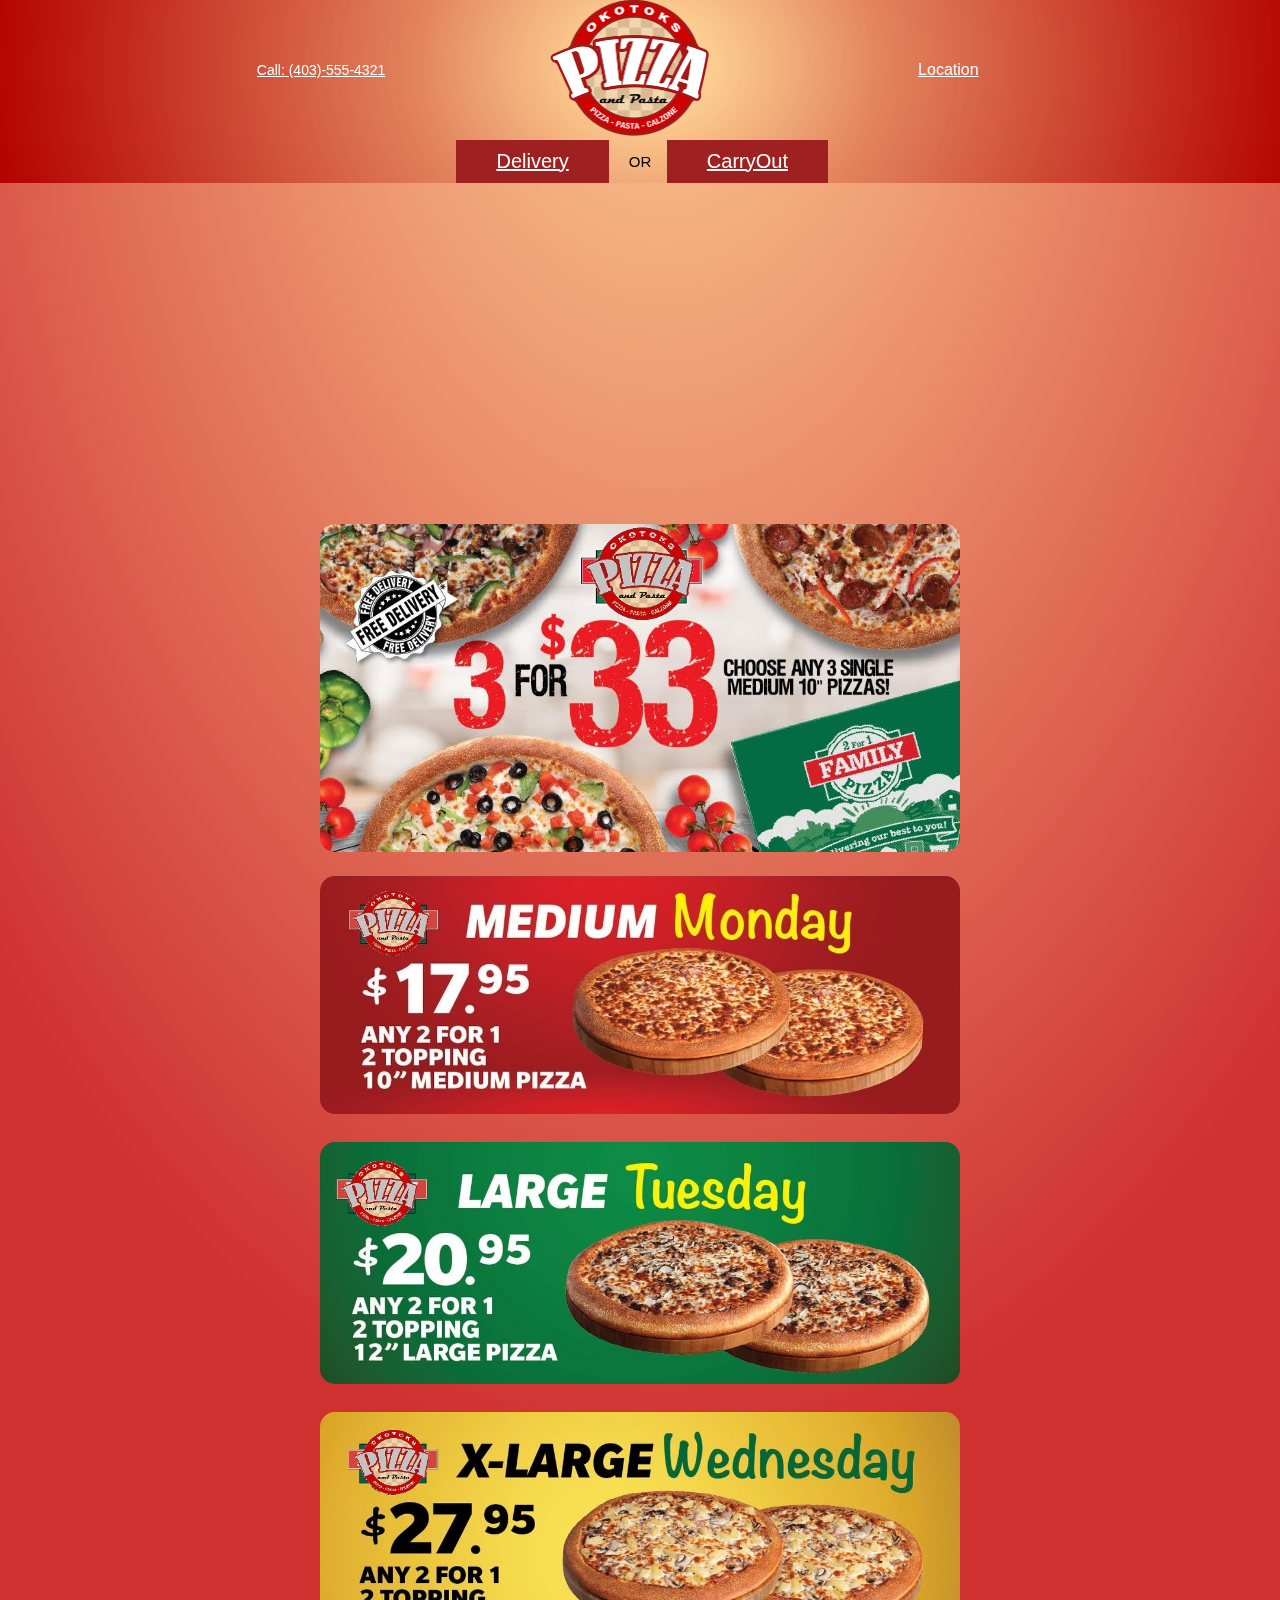
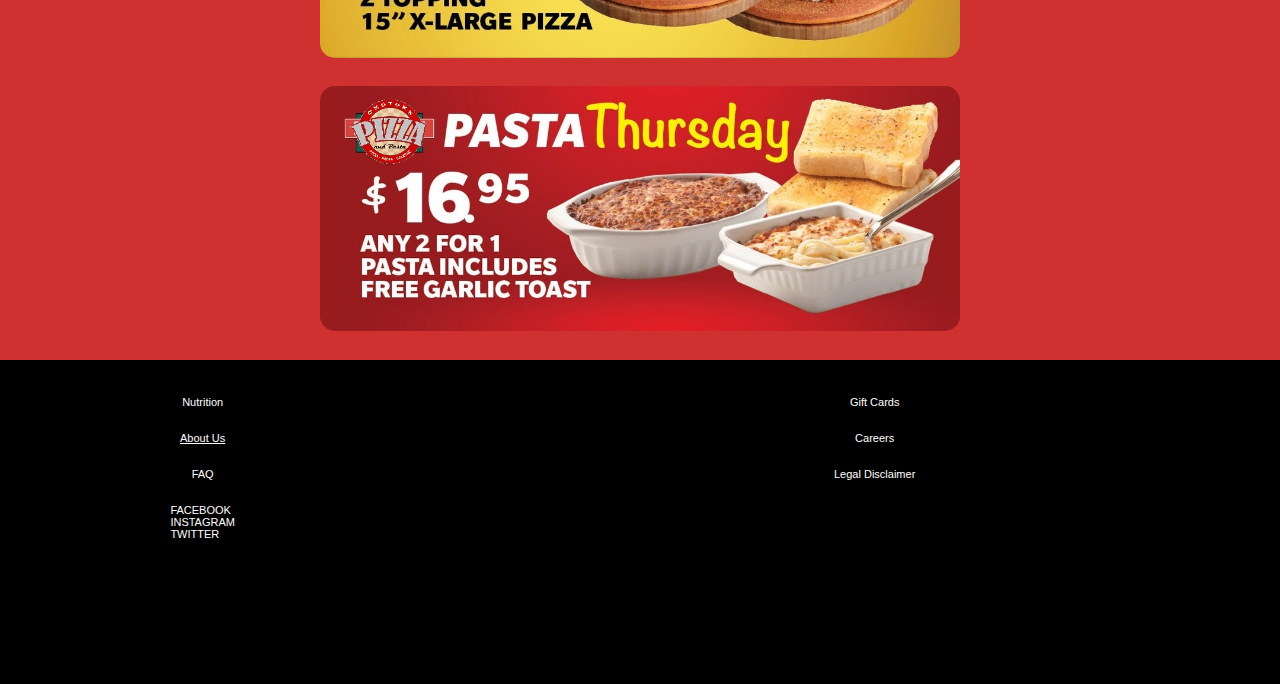
<file: index.html>
<!DOCTYPE html>
<html lang="en">

<head>
    <meta charset="UTF-8">
    <meta name="viewport" content="width=device-width, initial-scale=1.0">
    <meta name="descriptionm" content="One of the top pizza restaurant in Okotoks">
    <meta name="keywords" content="okotoks pizza, pizza, cheese pizza, best pizza, family pizza, pizza craving, pizza melt, carryout pizza, vegetarian pizza, veggie pizza">
    <meta name="author" content="Doug">
    <title>Document</title>
    <link rel="stylesheet" href="style.css">
</head>

<body id="grid-container">

<!-- H E A D E R -->
    <div id="mob-header">

        <div id="mob-header1"> 
            <a id="mob-button-call" href="tel:(403)-555-4321">Call: (403)-555-4321</a>
            <a href="index.html"><img src="images/okspizzalogo.png" alt=""></a> 
            <a id="mob-button-loc" href="location.html">Location</a>
        </div>

        <div id="mob-header2"> 
            <a id="button-delivery" href="menu.html">Delivery</a>
            <p id="header-text1">OR</p> 
            <a id="button-pickup" href="menu.html">CarryOut</a>
        </div>
    </div>

<!-- C O N T E N T -->
    <div id="mob-content">
        <iframe src="https://www.youtube.com/embed/xbHbcmQIcAQ" frameborder="0" allow="accelerometer; autoplay; encrypted-media; gyroscope; picture-in-picture" allowfullscreen></iframe>
        <img src="images/oksdeal.jpg" alt="">
        <a href="pizzamenu.html"><img src="images/monday.jpeg" alt=""></a>
        <a href="pizzamenu.html"><img src="images/tuesday.jpeg" alt=""></a>
        <a href="pizzamenu.html"><img src="images/wednesday.jpeg" alt=""></a>
        <a href="pizzamenu.html"><img src="images/thursday.jpeg" alt=""></a>
    </div>


<!-- F O O T E R -->
    <div id="mob-footer">
        <div><br></div>
        <div><br></div>
        <div>Nutrition</div> 
        <div>Gift Cards</div>
        <a id="aboutus-link" href="aboutus.html">About Us</a>
        <div>Careers</div>
        <div>FAQ</div>
        <div>Legal Disclaimer</div>
        <div> FACEBOOK <br> INSTAGRAM <br> TWITTER</div>

        
    </div>
    

</body>

</html>
</file>
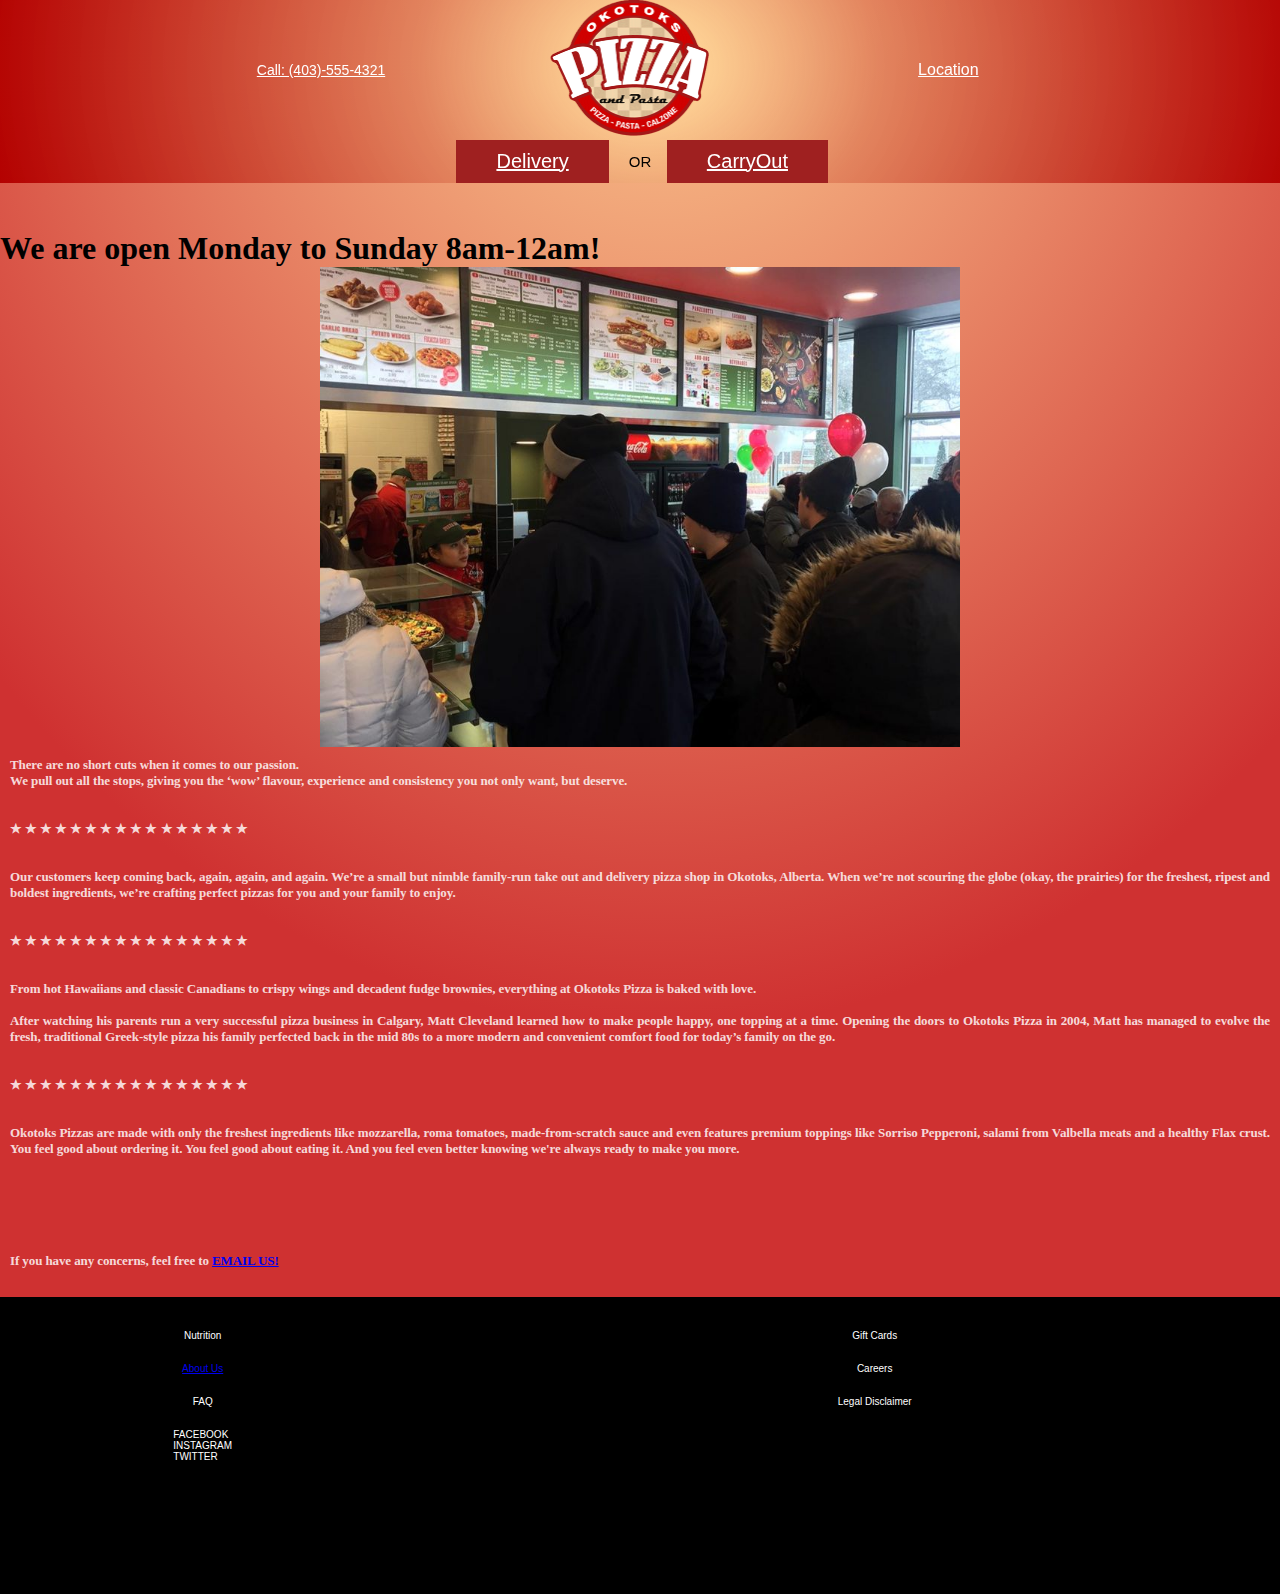
<file: aboutus.html>
<!DOCTYPE html>
<html lang="en">
<head>
    <meta charset="UTF-8">
    <meta name="viewport" content="width=device-width, initial-scale=1.0">
    <title>Document</title>
    <link rel="stylesheet" href="aboutus.css">
</head>
<body id="grid-container">

    <div id="mob-header">

        <div id="mob-header1"> 
            <a id="mob-button-call" href="tel:(403)-555-4321">Call: (403)-555-4321</a>
            <a href="index.html"><img src="images/okspizzalogo.png" alt=""></a> 
            <a id="mob-button-loc" href="location.html">Location</a>
        </div>

        <div id="mob-header2"> 
            <a id="button-delivery" href="menu.html">Delivery</a>
            <p id="header-text1">OR</p> 
            <a id="button-pickup" href="menu.html">CarryOut</a>
        </div>
    </div>

        <!-- C O N T E N T -->

        <div id="mob-content">
            <h1>We are open Monday to Sunday 8am-12am!</h1>

            <img src="images/pizzaopening.jpg" alt="">

        <p id="mob-cont-text">
            There are no short cuts when it comes to our passion. 
        <br>
         We pull out all the stops, giving you the ‘wow’ flavour, experience and consistency you not only want, but deserve. 
        <br><br><br>★ ★ ★ ★ ★ ★ ★ ★ ★ ★ ★ ★ ★ ★ ★ ★<br><br><br>
        Our customers keep coming back, again, again, and again.
        We’re a small but nimble family-run take out and delivery pizza shop in Okotoks, Alberta. When we’re not scouring the globe (okay, the prairies) for the freshest, ripest and boldest ingredients, we’re crafting perfect pizzas for you and your family to enjoy. 
        <br><br><br>★ ★ ★ ★ ★ ★ ★ ★ ★ ★ ★ ★ ★ ★ ★ ★<br><br><br>
        From hot Hawaiians and classic Canadians to crispy wings and decadent fudge brownies, everything at Okotoks Pizza is baked with love.
        <br><br>
        After watching his parents run a very successful pizza business in Calgary, Matt Cleveland learned how to make people happy, one topping at a time. Opening the doors to Okotoks Pizza in 2004, Matt has managed to evolve the fresh, traditional Greek-style pizza his family perfected back in the mid 80s to a more modern and convenient comfort food for today’s family on the go.
        <br><br><br>★ ★ ★ ★ ★ ★ ★ ★ ★ ★ ★ ★ ★ ★ ★ ★<br><br><br>
        Okotoks Pizzas are made with only the freshest ingredients like mozzarella, roma tomatoes, made-from-scratch sauce and 
        even features premium toppings like Sorriso Pepperoni, salami from Valbella meats and a healthy Flax crust. 
        You feel good about ordering it. You feel good about eating it. 
        And you feel even better knowing we're always ready to make you more.
        <br><br><br><br><br><br><br>
        If you have any concerns, feel free to <a href="mailto: okotokspizza@gmail.com">EMAIL US!</a>
        </p>

        
        <br>
        </div>

        <div id="mob-footer">
            <div><br></div>
            <div><br></div>
            <div>Nutrition</div> 
            <div>Gift Cards</div>
            <a id="aboutus-link" href="aboutus.html">About Us</a>
            <div>Careers</div>
            <div>FAQ</div>
            <div>Legal Disclaimer</div>
            <div> FACEBOOK <br> INSTAGRAM <br> TWITTER</div>
        </div>

</body>
</html>
</file>
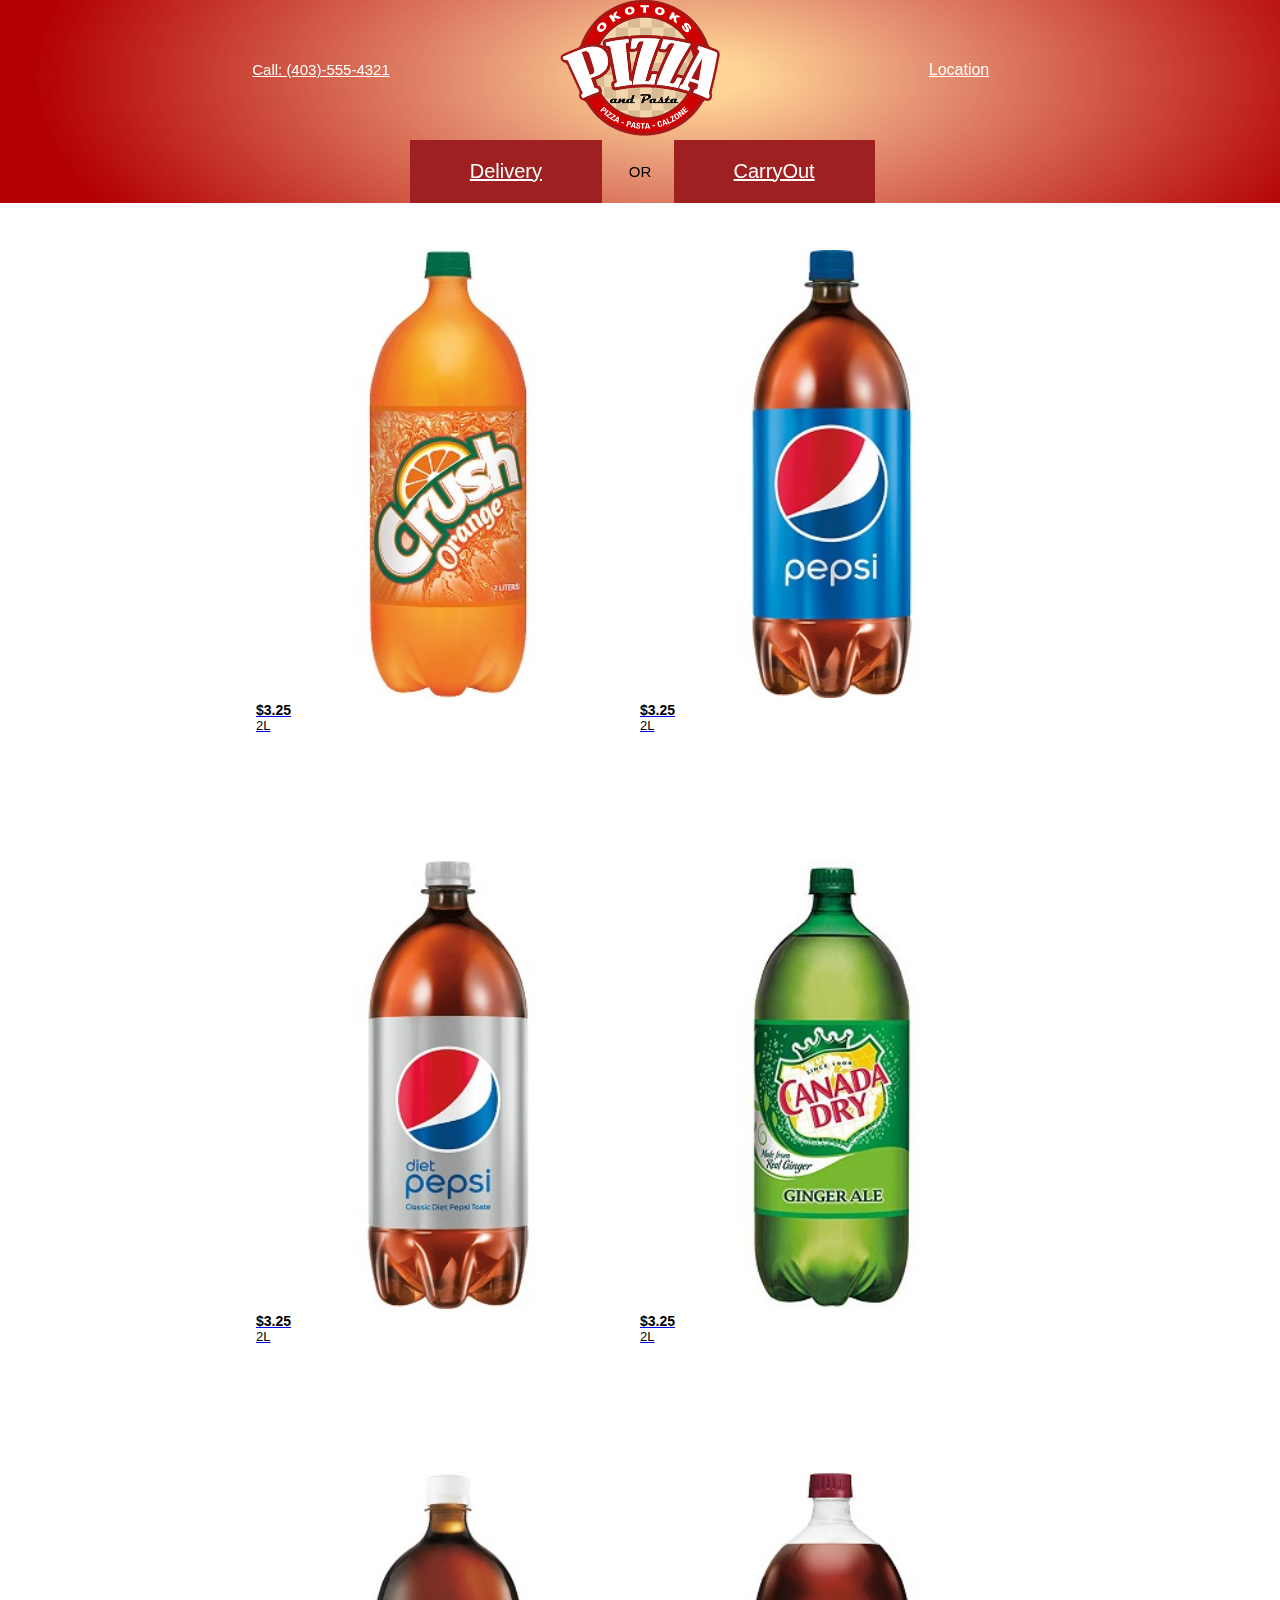
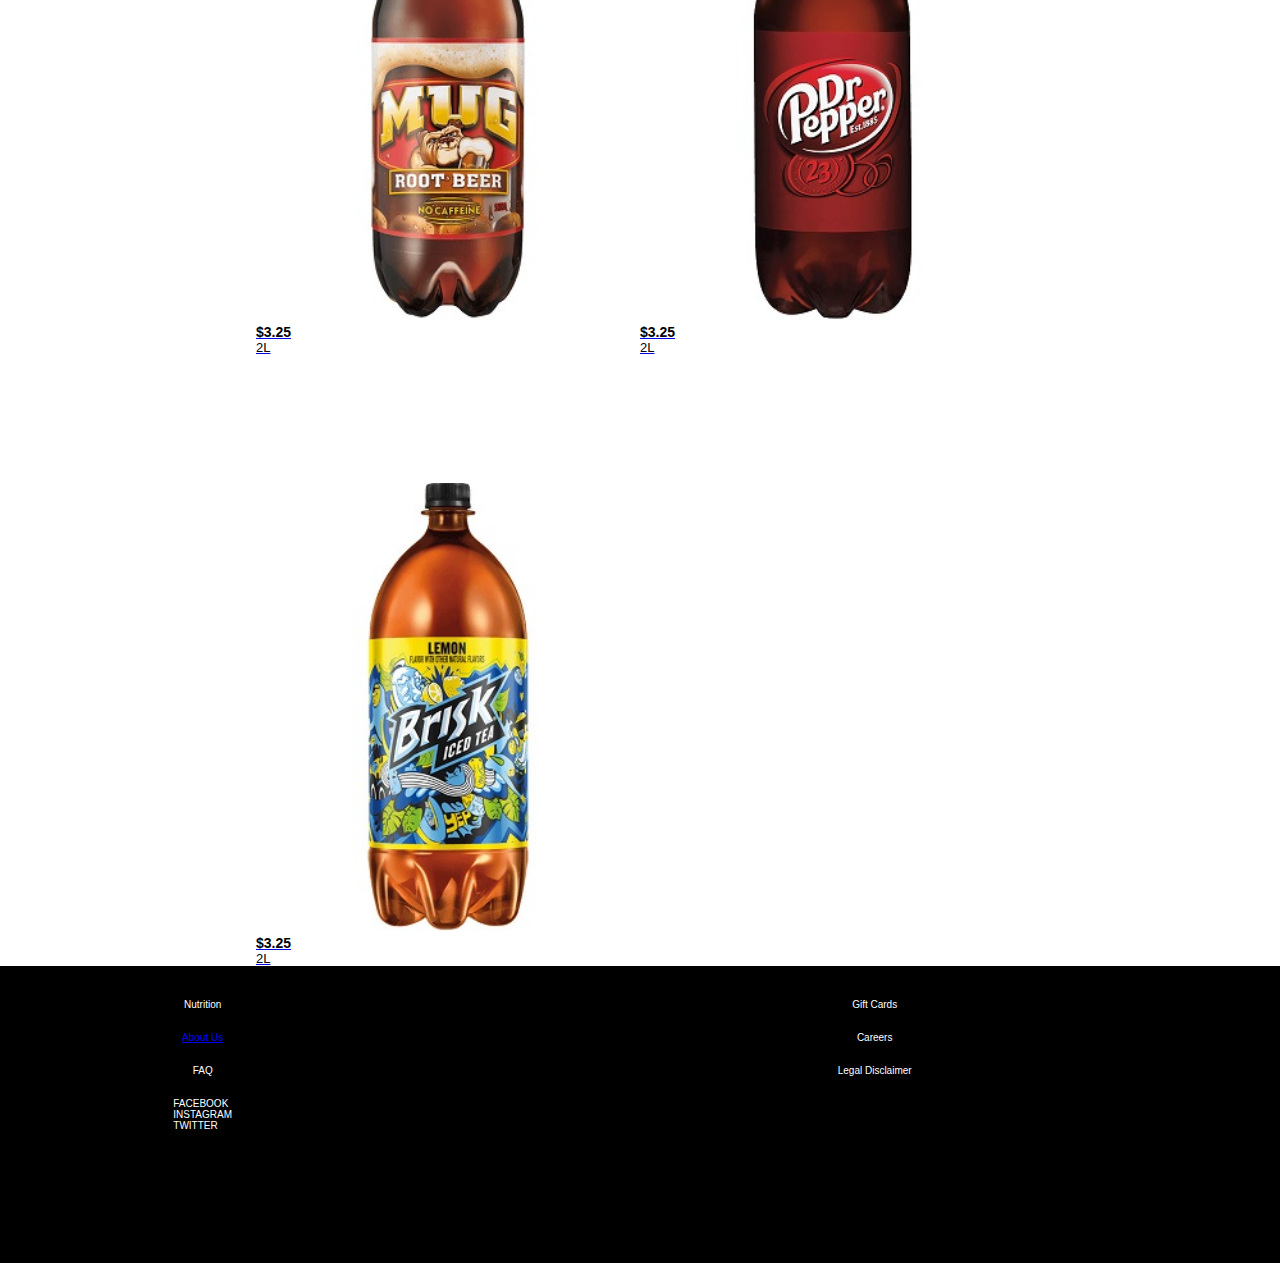
<file: drinksmenu.html>
<!DOCTYPE html>
<html lang="en">
<head>
    <meta charset="UTF-8">
    <meta name="viewport" content="width=device-width, initial-scale=1.0">
    <title>Document</title>
    <link rel="stylesheet" href="drinksmenu.css">
</head>

<body id="grid-container">
    
<!-- H E A D E R -->
<div id="mob-header3">

    <div id="mob-header1-dmenu"> 
        <a id="mob-button-call" href="tel:(403)-555-4321">Call: (403)-555-4321</a>
        <a href="index.html"><img src="images/okspizzalogo.png" alt=""></a> 
        <a id="mob-button-loc" href="location.html">Location</a>
    </div>

    <div id="mob-header2-dmenu"> 
        <a id="button-delivery" href="menu.html">Delivery</a>
        <p id="header-text1">OR</p> 
        <a id="button-pickup" href="menu.html">CarryOut</a>
    </div>
</div>

<!-- C O N T E N T -->
    <div id="content">
        <div id="img-drinks">
        <a href="#"> <img src="images/crush.jpg" alt=""> <h1>$3.25</h1> <p>2L</p> </a>
        <a href="#"> <img src="images/pepsi.jpg" alt=""> <h1>$3.25</h1> <p>2L</p> </a>
        <a href="#"> <img src="images/pepsidiet.jpg" alt=""> <h1>$3.25</h1> <p>2L</p> </a>
        <a href="#"> <img src="images/cadry.jpg" alt=""> <h1>$3.25</h1> <p>2L</p> </a>
        <a href="#"> <img src="images/mug.jpg" alt=""> <h1>$3.25</h1> <p>2L</p> </a>
        <a href="#"> <img src="images/drpep.jpg" alt=""> <h1>$3.25</h1> <p>2L</p> </a>
        <a href="#"> <img src="images/brisk.jpg" alt=""> <h1>$3.25</h1> <p>2L</p> </a>
        </div>
    </div>

    <!-- F O O T E R -->
    <div id="mob-footer">
        <div><br></div>
        <div><br></div>
        <div>Nutrition</div> 
        <div>Gift Cards</div>
        <a id="aboutus-link" href="aboutus.html">About Us</a>
        <div>Careers</div>
        <div>FAQ</div>
        <div>Legal Disclaimer</div>
        <div> FACEBOOK <br> INSTAGRAM <br> TWITTER</div>

        
    </div>

</body>
</html>
</file>
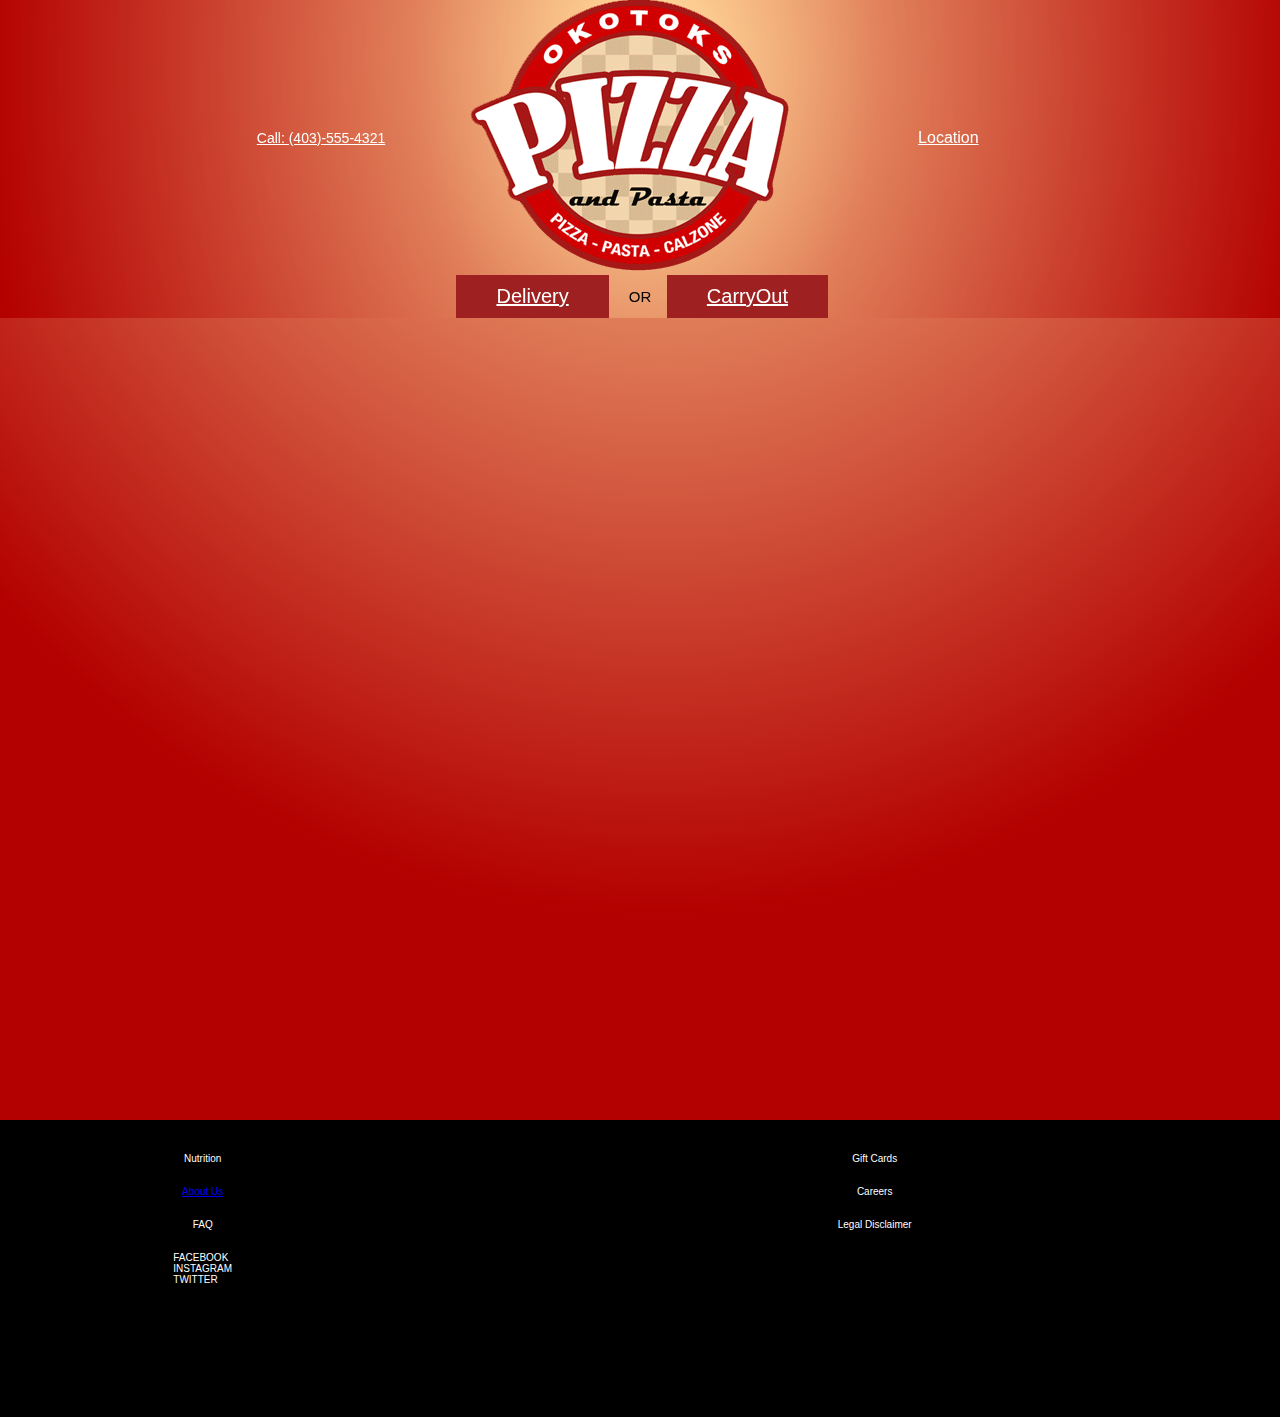
<file: location.html>
<!DOCTYPE html>
<html lang="en">
<head>
    <meta charset="UTF-8">
    <meta name="viewport" content="width=device-width, initial-scale=1.0">
    <title>Document</title>
    <link rel="stylesheet" href="location.css">
</head>
<body id="grid-container">


<!-- H E A D E R -->
<div id="mob-header">

    <div id="mob-header1"> 
        <a id="mob-button-call" href="tel:(403)-555-4321">Call: (403)-555-4321</a>
        <a href="index.html"><img src="images/okspizzalogo.png" alt=""></a> 
        <a id="mob-button-loc" href="location.html">Location</a>
    </div>

    <div id="mob-header2"> 
        <a id="button-delivery" href="menu.html">Delivery</a>
        <p id="header-text1">OR</p> 
        <a id="button-pickup" href="menu.html">CarryOut</a>
    </div>
</div>

<div id="mob-content"> 
    <iframe src="https://www.google.com/maps/embed?pb=!1m14!1m8!1m3!1d5051.47939226791!2d-113.9832391!3d50.7247682!3m2!1i1024!2i768!4f13.1!3m3!1m2!1s0x0%3A0xa224df5fbe194cd0!2sOkotoks%20Pizza%20%26%20Donair!5e0!3m2!1sen!2sca!4v1597486936788!5m2!1sen!2sca" width="600" height="450" frameborder="0" style="border:0;" allowfullscreen="" aria-hidden="false" tabindex="0"></iframe>
</div>

<div id="mob-footer">
    <div><br></div>
    <div><br></div>
    <div>Nutrition</div> 
    <div>Gift Cards</div>
    <a id="aboutus-link" href="aboutus.html">About Us</a>
    <div>Careers</div>
    <div>FAQ</div>
    <div>Legal Disclaimer</div>
    <div> FACEBOOK <br> INSTAGRAM <br> TWITTER</div>

    
</div>
    
</body>
</html>
</file>
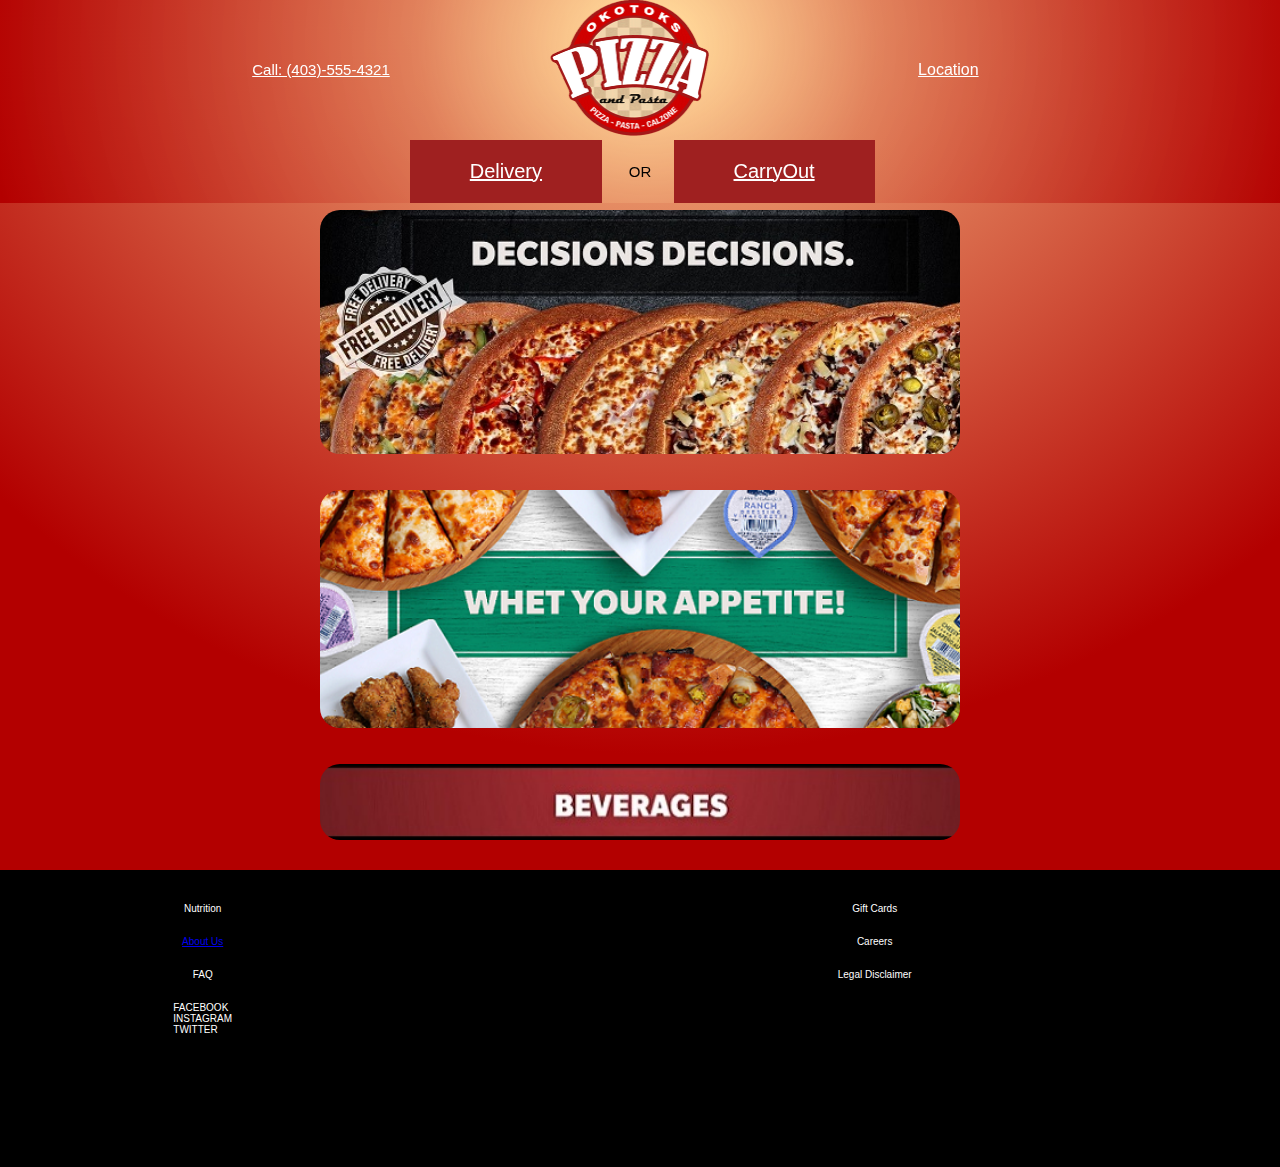
<file: menu.html>
<!DOCTYPE html>
<html lang="en">
<head>
    <meta charset="UTF-8">
    <meta name="viewport" content="width=device-width, initial-scale=1.0">
    <title>Document</title>
    <link rel="stylesheet" href="menu.css">
</head>

<body id="grid-container">
    

<!-- H E A D E R -->
<div id="mob-header2">

    <div id="mob-header1-menu"> 
        <a id="mob-button-call" href="tel:(403)-555-4321">Call: (403)-555-4321</a>
        <a href="index.html"><img src="images/okspizzalogo.png" alt=""></a> 
        <a id="mob-button-loc" href="location.html">Location</a>
    </div>

    <div id="mob-header2-menu"> 
        <a id="button-delivery" href="menu.html">Delivery</a>
        <p id="header-text1">OR</p> 
        <a id="button-pickup" href="menu.html">CarryOut</a>
    </div>
</div>

<!-- C O N T E N T -->
    <div id="content">
        <a href="pizzamenu.html"> <img src="images/pizzamenu.jpg" alt=""> </a>
        <a href="sidesmenu.html"> <img src="images/sidesmenu.png" alt=""> </a>
        <a href="drinksmenu.html"> <img src="images/beverages2.jpg" alt=""> </a>
    </div>

    <!-- F O O T E R -->
    <div id="mob-footer">
        <div><br></div>
        <div><br></div>
        <div>Nutrition</div> 
        <div>Gift Cards</div>
        <a id="aboutus-link" href="aboutus.html">About Us</a>
        <div>Careers</div>
        <div>FAQ</div>
        <div>Legal Disclaimer</div>
        <div> FACEBOOK <br> INSTAGRAM <br> TWITTER</div>  
    </div>


</body>
</html>
</file>
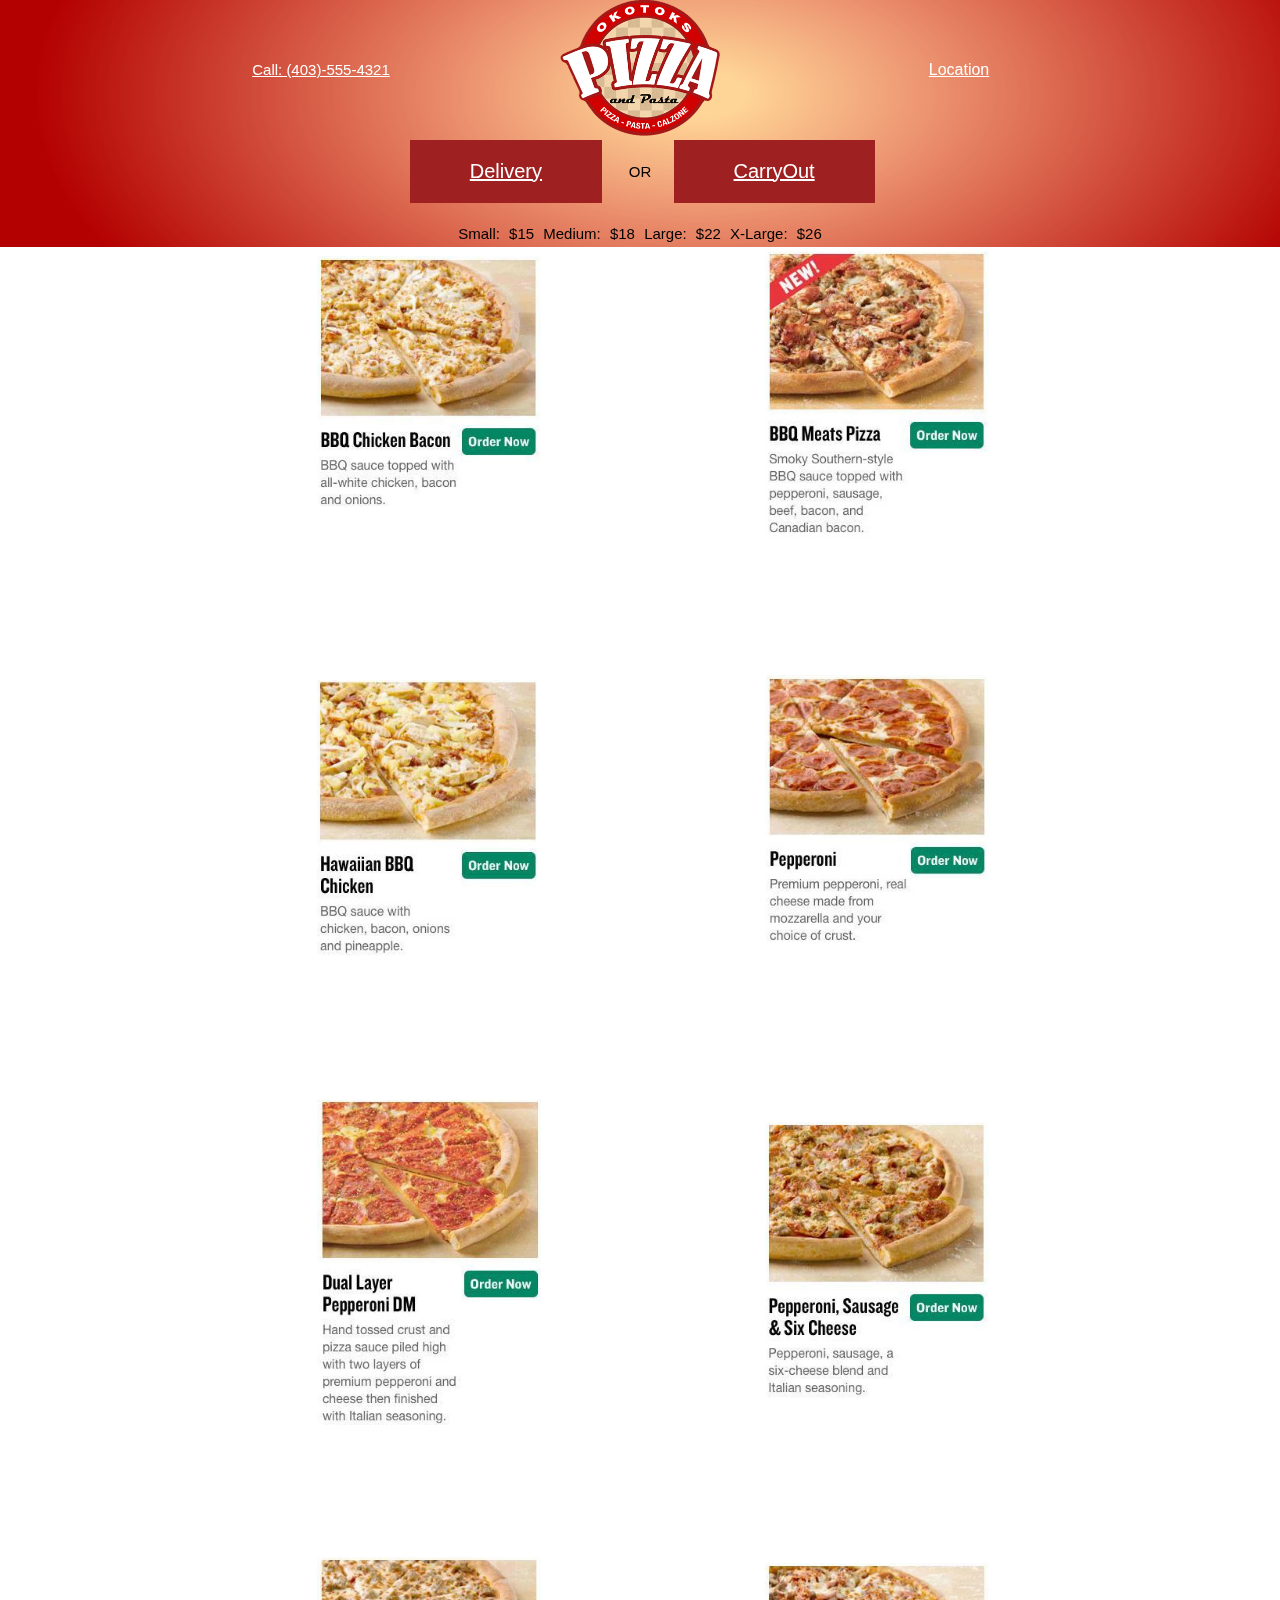
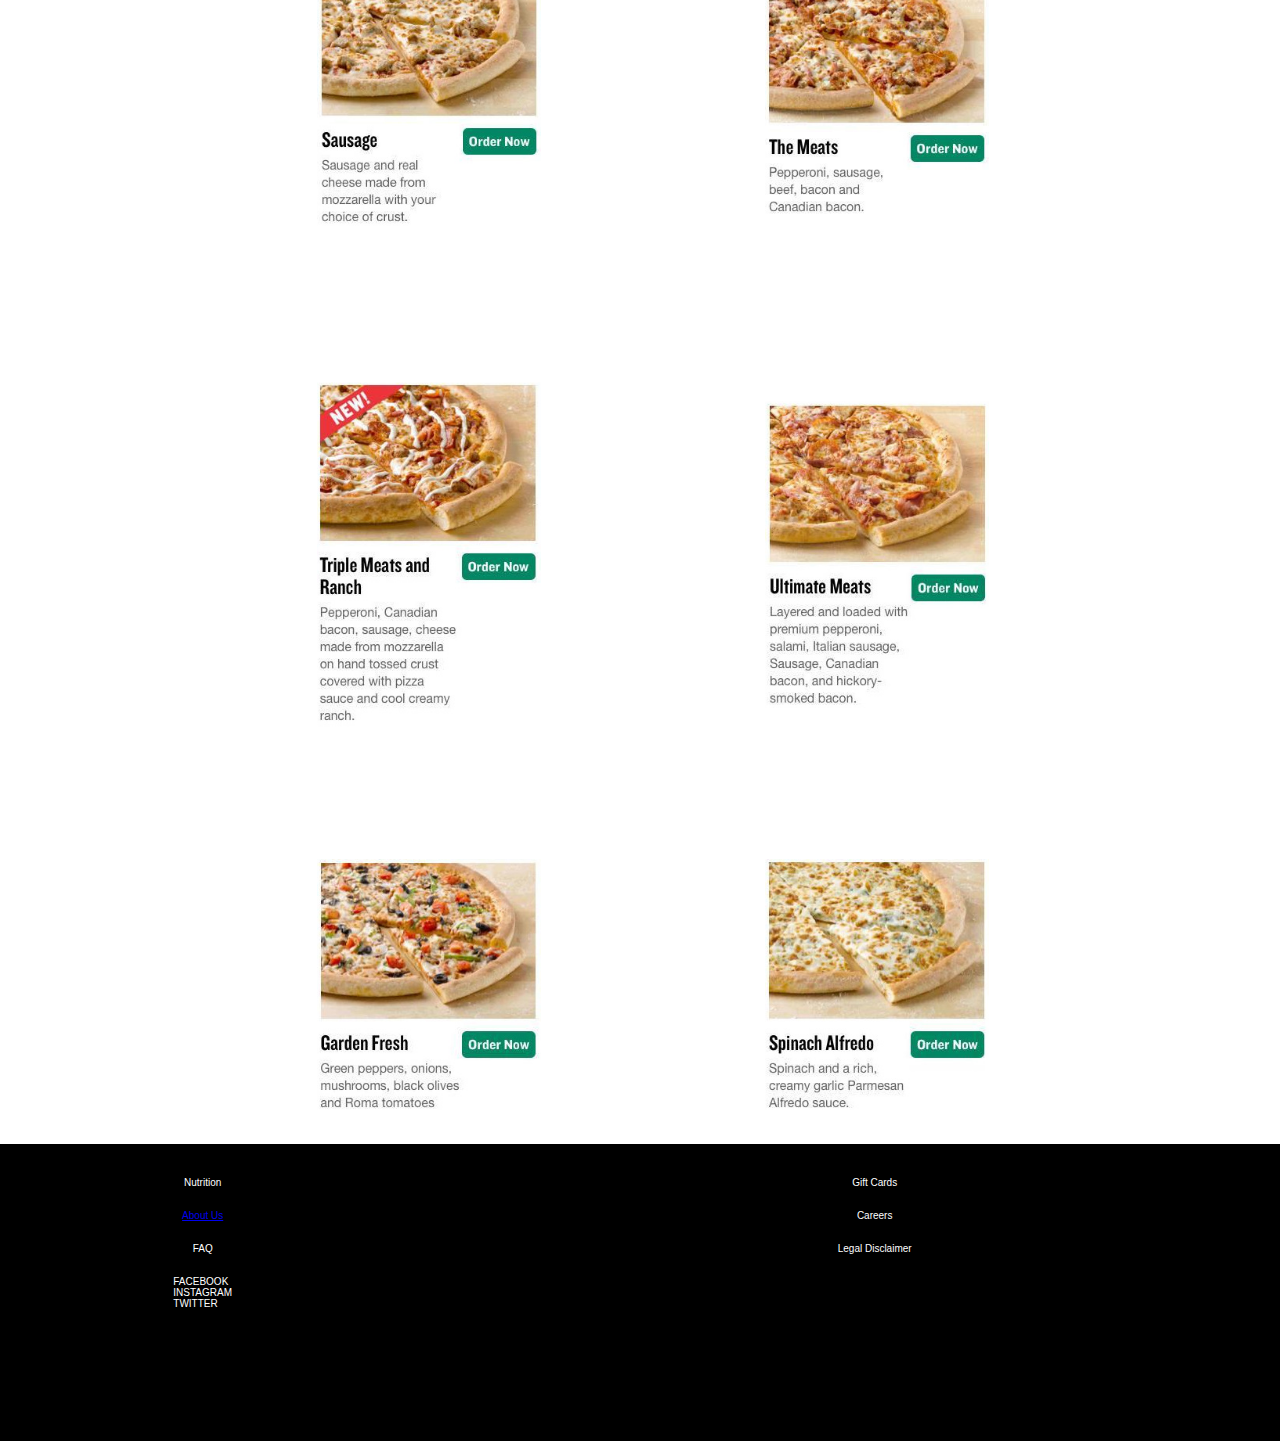
<file: pizzamenu.html>
<!DOCTYPE html>
<html lang="en">
<head>
    <meta charset="UTF-8">
    <meta name="viewport" content="width=device-width, initial-scale=1.0">
    <title>Document</title>
    <link rel="stylesheet" href="pizzamenu.css">
</head>

<body id="grid-container">
    
    <!-- H E A D E R -->
    <div id="mob-header2">
    
        <div id="mob-header1-pmenu"> 
            <a id="mob-button-call" href="tel:(403)-555-4321">Call: (403)-555-4321</a>
            <a href="index.html"><img src="images/okspizzalogo.png" alt=""></a> 
            <a id="mob-button-loc" href="location.html">Location</a>
        </div>
    
        <div id="mob-header2-pmenu"> 
            <a id="button-delivery" href="menu.html">Delivery</a>
            <p id="header-text1">OR</p> 
            <a id="button-pickup" href="menu.html">CarryOut</a>
        </div>

        <div id="header-text2">
            <br>
            <p>Small: $15  Medium: $18  Large: $22  X-Large: $26</p>
        </div>
    </div>

<!-- C O N T E N T -->
    <div id="content">
        <div id="content-pizza">
        <a href="#"> <img src="images/bbqchicken.jpg" alt=""> </a>
        <a href="#"> <img src="images/bbqmeat.jpg" alt=""> </a>
        <a href="#"> <img src="images/hawaiibbq.jpg" alt=""> </a>
        <a href="#"> <img src="images/pepperoni.jpg" alt=""> </a>
        <a href="#"> <img src="images/pepperoni2.jpg" alt=""> </a>
        <a href="#"> <img src="images/pepsausage.jpg" alt=""> </a>
        <a href="#"> <img src="images/sausage.jpg" alt=""> </a>
        <a href="#"> <img src="images/themeats.jpg" alt=""> </a>
        <a href="#"> <img src="images/triplemeat.jpg" alt=""> </a>
        <a href="#"> <img src="images/ultmeat.jpg" alt=""> </a>
        <a href="#"> <img src="images/gardenfresh.jpg" alt=""> </a>
        <a href="#"> <img src="images/spinachalf.jpg" alt=""> </a>
        </div>
    </div>

    <!-- F O O T E R -->
    <div id="mob-footer">
        <div><br></div>
        <div><br></div>
        <div>Nutrition</div> 
        <div>Gift Cards</div>
        <a id="aboutus-link" href="aboutus.html">About Us</a>
        <div>Careers</div>
        <div>FAQ</div>
        <div>Legal Disclaimer</div>
        <div> FACEBOOK <br> INSTAGRAM <br> TWITTER</div>

        
    </div>

</body>
</html>
</file>
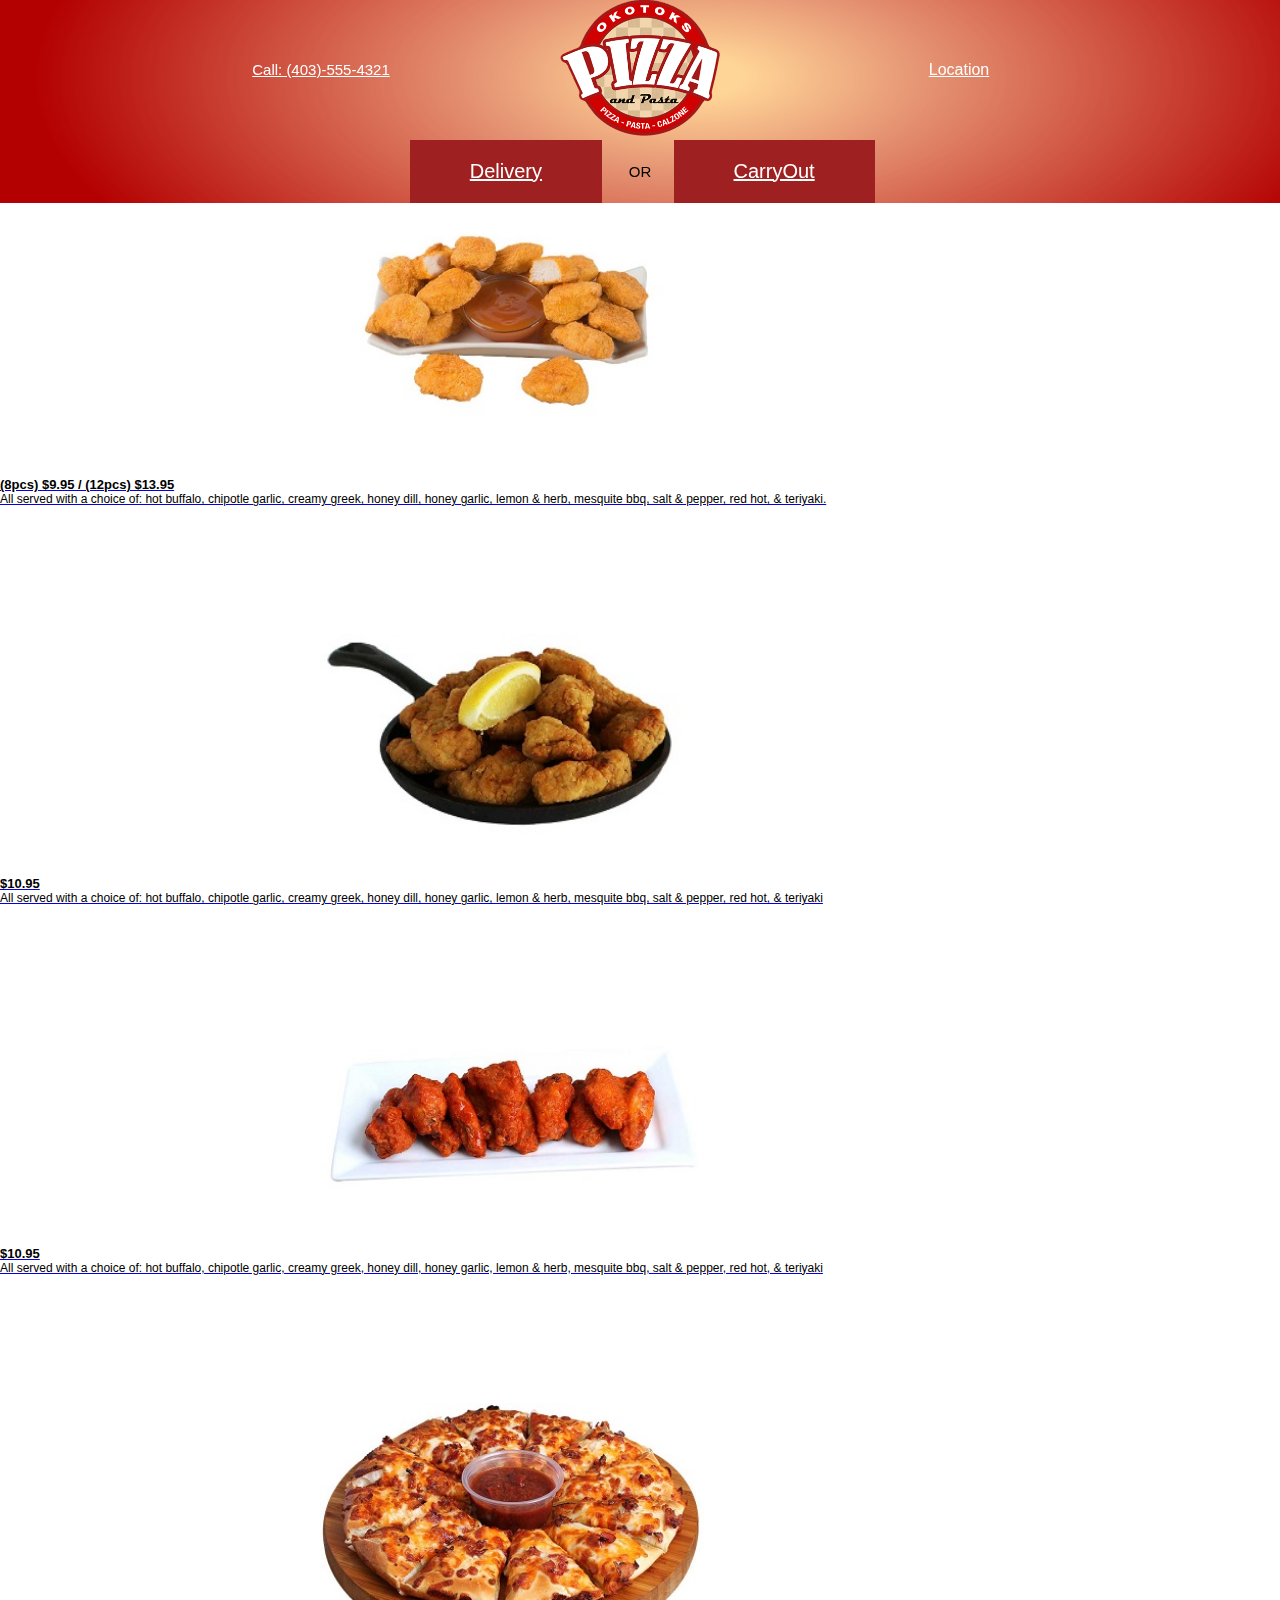
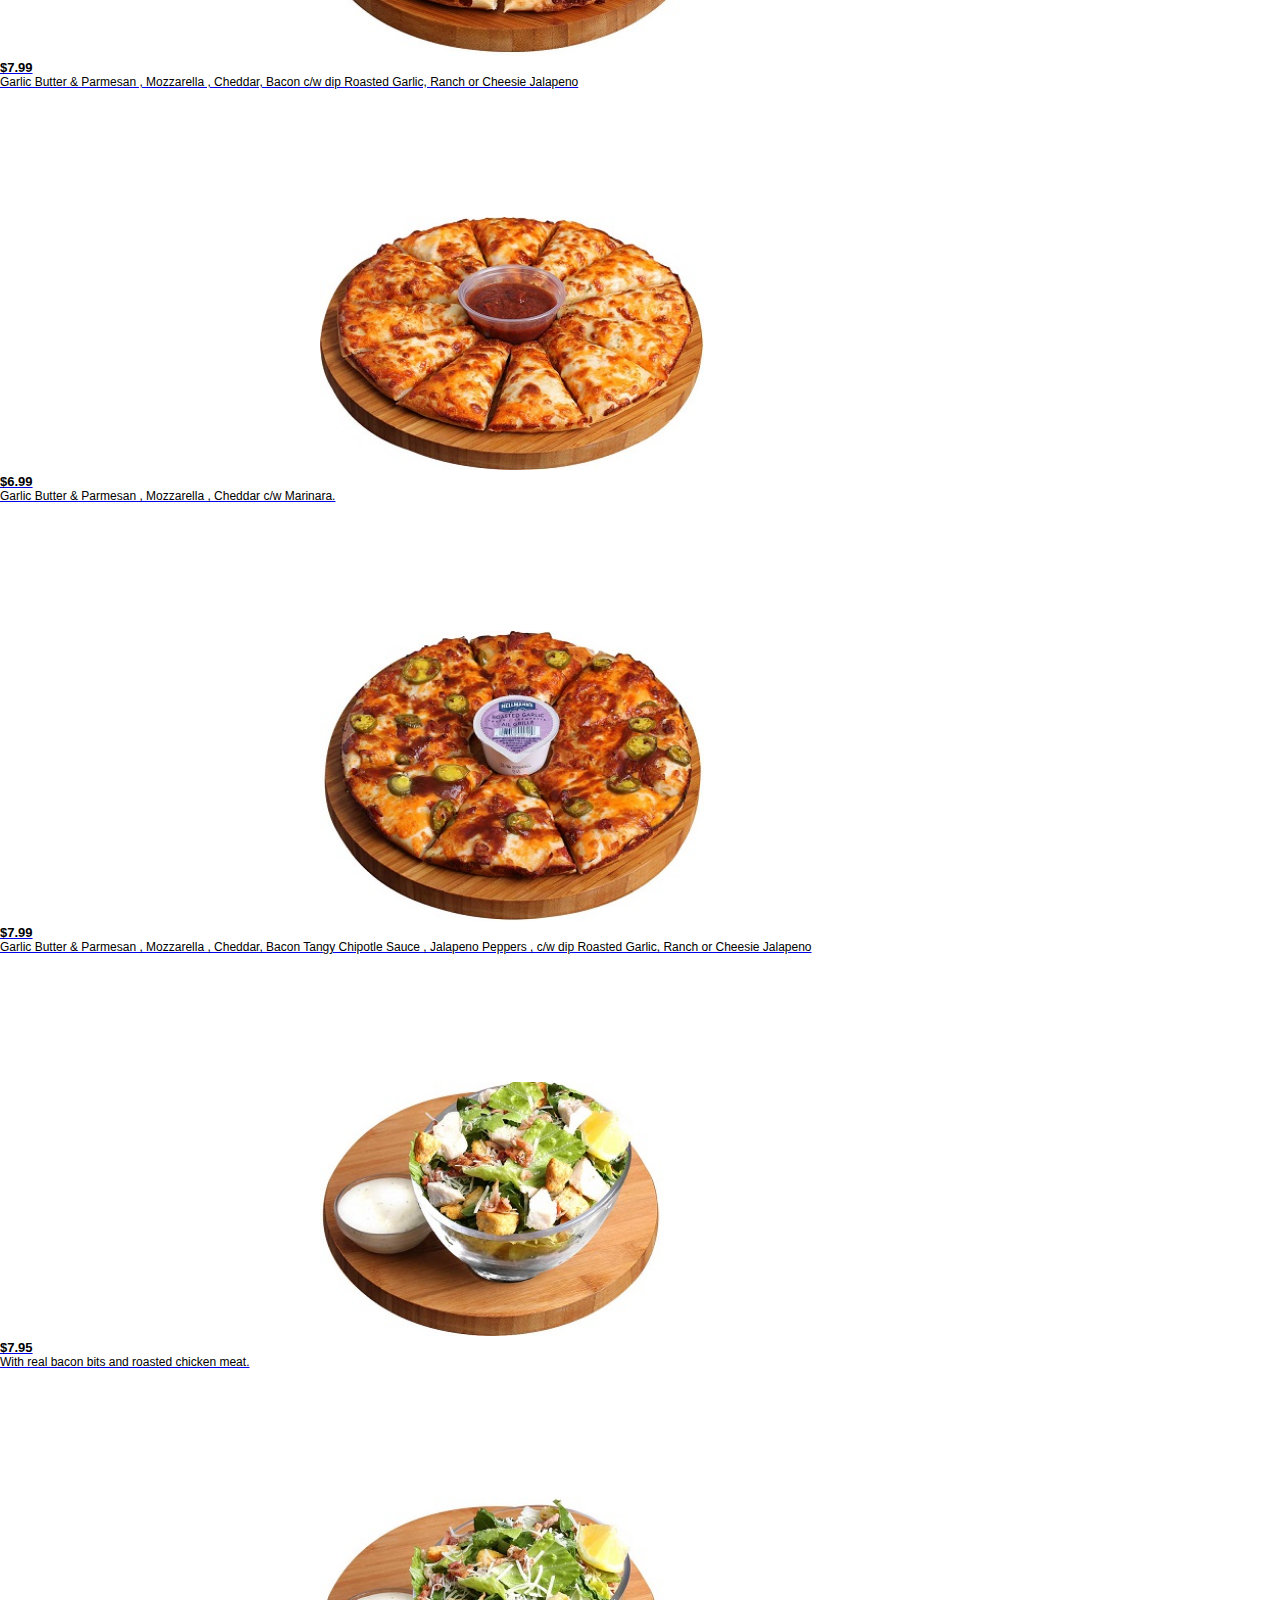
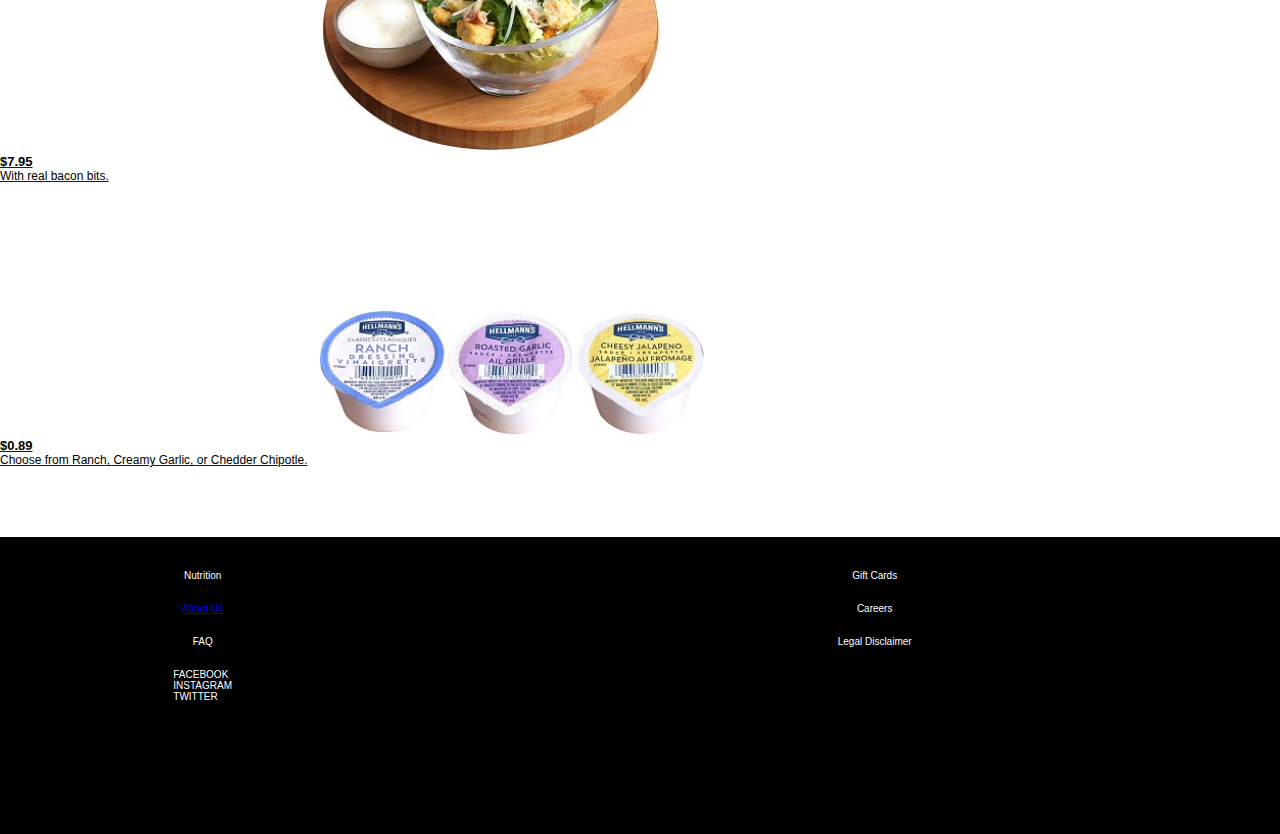
<file: sidesmenu.html>
<!DOCTYPE html>
<html lang="en">
<head>
    <meta charset="UTF-8">
    <meta name="viewport" content="width=device-width, initial-scale=1.0">
    <title>Document</title>
    <link rel="stylesheet" href="sidesmenu.css">
</head>

<body id="grid-container">

<!-- H E A D E R -->
<div id="mob-header4">

    <div id="mob-header1-smenu"> 
        <a id="mob-button-call" href="tel:(403)-555-4321">Call: (403)-555-4321</a>
        <a href="index.html"><img src="images/okspizzalogo.png" alt=""></a> 
        <a id="mob-button-loc" href="location.html">Location</a>
    </div>

    <div id="mob-header2-smenu"> 
        <a id="button-delivery" href="menu.html">Delivery</a>
        <p id="header-text1">OR</p> 
        <a id="button-pickup" href="menu.html">CarryOut</a>
    </div>
</div>

<!-- C O N T E N T -->
    <div id="content">
        <div id="img-sides">
        <a href="#"> <img src="images/side2.jpg" alt=""> <h1>(8pcs) $9.95 / (12pcs) $13.95</h1> <p>All served with a choice of: hot buffalo, chipotle garlic, creamy greek, honey dill, honey garlic, lemon & herb, mesquite bbq, salt & pepper, red hot, & teriyaki.</p> </a>
        <a href="#"> <img src="images/side3.jpg" alt=""> <h1>$10.95</h1> <p>All served with a choice of: hot buffalo, chipotle garlic, creamy greek, honey dill, honey garlic, lemon & herb, mesquite bbq, salt & pepper, red hot, & teriyaki</p> </a>
        <a href="#"> <img src="images/side4.jpg" alt=""> <h1>$10.95</h1> <p>All served with a choice of: hot buffalo, chipotle garlic, creamy greek, honey dill, honey garlic, lemon & herb, mesquite bbq, salt & pepper, red hot, & teriyaki</p>  </a>
        <a href="#"> <img src="images/side5.jpg" alt=""> <h1>$7.99</h1> <p>Garlic Butter & Parmesan , Mozzarella , Cheddar, Bacon c/w dip Roasted Garlic, Ranch or Cheesie Jalapeno</p>  </a>
        <a href="#"> <img src="images/side6.jpg" alt=""> <h1>$6.99</h1> <p>Garlic Butter & Parmesan , Mozzarella , Cheddar c/w Marinara.</p>  </a>
        <a href="#"> <img src="images/side1.jpg" alt=""> <h1>$7.99</h1> <p>Garlic Butter & Parmesan , Mozzarella , Cheddar, Bacon Tangy Chipotle Sauce , Jalapeno Peppers , c/w dip Roasted Garlic, Ranch or Cheesie Jalapeno</p>  </a>
        <a href="#"> <img src="images/side7.jpg" alt=""> <h1>$7.95</h1> <p>With real bacon bits and roasted chicken meat.</p>  </a>
        <a href="#"> <img src="images/side8.jpg" alt=""> <h1>$7.95</h1> <p>With real bacon bits.</p>  </a>
        <a href="#"> <img src="images/side9.jpg" alt=""> <h1>$0.89</h1> <p>Choose from Ranch, Creamy Garlic, or Chedder Chipotle.</p>  </a>
        </div>
    </div>

    <!-- F O O T E R -->
    <div id="mob-footer">
        <div><br></div>
        <div><br></div>
        <div>Nutrition</div> 
        <div>Gift Cards</div>
        <a id="aboutus-link" href="aboutus.html">About Us</a>
        <div>Careers</div>
        <div>FAQ</div>
        <div>Legal Disclaimer</div>
        <div> FACEBOOK <br> INSTAGRAM <br> TWITTER</div>
    </div>

</body>
</html>
</file>
<file: style.css>
/* @keyframes logoAnimation {
    0% {
        height: 10vh;
        background-color: red;
    }
    50% {
        height: 20vh;
        background-color: green;
    }
    100% {
        height: 10vh;
        background-color: yellow;
    }
} */
* {
  margin: 0;
  padding: 0;
}

#grid-container {
  display: -ms-grid;
  display: grid;
  background: radial-gradient(96.92% 96.92% at 51.74% -7.08%, #FFD597 0%, #cf3131 73.96%);
}

img {
  width: 100%;
  border-radius: 15px;
}

iframe {
  width: 100%;
}

#mob-header {
  display: -ms-grid;
  display: grid;
  position: fixed;
  background: radial-gradient(59.07% 333.91% at 50.62% 36.18%, #FFD597 5.75%, rgba(224, 127, 90, 0.85359) 30.51%, #B30000 88.35%);
  width: 100%;
  min-height: 20vh;
  justify-items: center;
  -webkit-box-align: center;
      -ms-flex-align: center;
          align-items: center;
  top: 0;
}

#mob-header1 {
  display: -ms-grid;
  display: grid;
  -ms-grid-columns: 2.8fr 3fr 3fr;
      grid-template-columns: 2.8fr 3fr 3fr;
  justify-items: center;
  -webkit-box-align: center;
      -ms-flex-align: center;
          align-items: center;
}

#mob-header2 {
  display: -ms-grid;
  display: grid;
  -ms-grid-columns: 3fr 1fr 3fr;
      grid-template-columns: 3fr 1fr 3fr;
  justify-items: center;
  -webkit-box-align: center;
      -ms-flex-align: center;
          align-items: center;
}

#mob-button-call {
  font-family: Impact, Haettenschweiler, 'Arial Narrow Bold', sans-serif;
  font-size: 14px;
  color: #ffffff;
}

#mob-button-loc {
  font-family: Impact, Haettenschweiler, 'Arial Narrow Bold', sans-serif;
  color: #ffffff;
}

#button-delivery {
  background-color: #9f2020;
  padding: 10px 40px;
  font-family: Impact, Charcoal, sans-serif;
  font-size: 20px;
  letter-spacing: 0px;
  color: #ffffff;
}

#button-pickup {
  background-color: #9f2020;
  padding: 10px 40px;
  font-family: Impact, Charcoal, sans-serif;
  font-size: 20px;
  letter-spacing: 0px;
  color: #ffffff;
}

#header-text1 {
  padding: 5px;
  font-family: Impact, Charcoal, sans-serif;
  font-size: 15px;
  color: black;
}

#mob-content {
  width: 100%;
  margin-top: 190px;
  margin-bottom: 25px;
  min-height: 100vh;
  display: -ms-grid;
  display: grid;
  grid-row-gap: 3ch;
  -ms-grid-columns: (1fr)[1];
      grid-template-columns: repeat(1, 1fr);
  -ms-grid-rows: (1fr)[1];
      grid-template-rows: repeat(1, 1fr);
}

#aboutus-link {
  color: #ffffff;
}

#mob-footer {
  width: 100%;
  min-height: 20vh;
  display: -ms-grid;
  display: grid;
  justify-items: center;
  -ms-grid-columns: 2fr 4fr;
      grid-template-columns: 2fr 4fr;
  -ms-grid-rows: 4fr 4fr 4fr 4fr 4fr 4fr 4fr 4fr 4fr;
      grid-template-rows: 4fr 4fr 4fr 4fr 4fr 4fr 4fr 4fr 4fr;
  -webkit-column-gap: 5vw;
          column-gap: 5vw;
  background-color: black;
  font-family: Verdana, Geneva, Tahoma, sans-serif;
  font-size: 11px;
  color: #ffffff;
}

@media only screen and (min-width: 600px) {
  #mob-content {
    margin-top: 300px;
  }
  iframe {
    width: 70%;
    height: 300px;
    margin-left: 15%;
  }
}

@media only screen and (min-width: 1080px) {
  #mob-content {
    margin-top: 200px;
  }
  iframe {
    width: 50%;
    height: 300px;
    margin-left: 25%;
  }
  img {
    width: 50%;
    margin-left: 25%;
  }
}

/* #header-logo:hover {
    animation-name: logoAnimation;
    animation-duration: 2s;
    animation-timing-function: ease-in-out;
    animation-iteration-count: 5;
} */
/*# sourceMappingURL=style.css.map */
</file>
<file: aboutus.css>
/* @keyframes logoAnimation {
    0% {
        height: 10vh;
        background-color: red;
    }
    50% {
        height: 20vh;
        background-color: green;
    }
    100% {
        height: 10vh;
        background-color: yellow;
    }
} */
* {
  margin: 0;
  padding: 0;
}

#grid-container {
  display: -ms-grid;
  display: grid;
  background: radial-gradient(96.92% 96.92% at 51.74% -7.08%, #FFD597 0%, #cf3131 73.96%);
}

img {
  width: 100%;
}

iframe {
  width: 100%;
}

#mob-header {
  display: -ms-grid;
  display: grid;
  position: fixed;
  background: radial-gradient(59.07% 333.91% at 50.62% 36.18%, #FFD597 5.75%, rgba(224, 127, 90, 0.85359) 30.51%, #B30000 88.35%);
  width: 100%;
  min-height: 20vh;
  justify-items: center;
  -webkit-box-align: center;
      -ms-flex-align: center;
          align-items: center;
  top: 0;
}

#mob-header1 {
  display: -ms-grid;
  display: grid;
  -ms-grid-columns: 2.8fr 3fr 3fr;
      grid-template-columns: 2.8fr 3fr 3fr;
  justify-items: center;
  -webkit-box-align: center;
      -ms-flex-align: center;
          align-items: center;
}

#mob-header2 {
  display: -ms-grid;
  display: grid;
  -ms-grid-columns: 3fr 1fr 3fr;
      grid-template-columns: 3fr 1fr 3fr;
  justify-items: center;
  -webkit-box-align: center;
      -ms-flex-align: center;
          align-items: center;
}

#mob-button-call {
  font-family: Impact, Haettenschweiler, 'Arial Narrow Bold', sans-serif;
  font-size: 14px;
  color: #ffffff;
}

#mob-button-loc {
  font-family: Impact, Haettenschweiler, 'Arial Narrow Bold', sans-serif;
  color: #ffffff;
}

#button-delivery {
  background-color: #9f2020;
  padding: 10px 40px;
  font-family: Impact, Charcoal, sans-serif;
  font-size: 20px;
  letter-spacing: 0px;
  color: #ffffff;
}

#button-pickup {
  background-color: #9f2020;
  padding: 10px 40px;
  font-family: Impact, Charcoal, sans-serif;
  font-size: 20px;
  letter-spacing: 0px;
  color: #ffffff;
}

#header-text1 {
  padding: 5px;
  font-family: Impact, Charcoal, sans-serif;
  font-size: 15px;
  color: black;
}

#mob-content {
  width: 100%;
  margin-top: 200px;
  min-height: 80vh;
  display: -ms-grid;
  display: grid;
  text-align: justify;
}

#mob-cont-text {
  padding: 10px;
  font-family: Georgia, serif;
  font-size: 13px;
  letter-spacing: -0.1px;
  color: rgba(255, 255, 255, 0.836);
  font-weight: 800;
}

.dotted {
  border-top: 3px dotted #bbb;
}

#mob-footer {
  width: 100%;
  min-height: 20vh;
  display: -ms-grid;
  display: grid;
  justify-items: center;
  -ms-grid-columns: 2fr 4fr;
      grid-template-columns: 2fr 4fr;
  -ms-grid-rows: 4fr 4fr 4fr 4fr 4fr 4fr 4fr 4fr 4fr;
      grid-template-rows: 4fr 4fr 4fr 4fr 4fr 4fr 4fr 4fr 4fr;
  -webkit-column-gap: 5vw;
          column-gap: 5vw;
  background-color: black;
  font-family: Verdana, Geneva, Tahoma, sans-serif;
  font-size: 10px;
  color: #ffffff;
}

@media only screen and (min-width: 1080px) {
  #mob-content {
    margin-top: 230px;
    min-height: 50vh;
  }
  img {
    width: 50%;
    margin-left: 25%;
  }
}

/* #header-logo:hover {
    animation-name: logoAnimation;
    animation-duration: 2s;
    animation-timing-function: ease-in-out;
    animation-iteration-count: 5;
} */
/*# sourceMappingURL=aboutus.css.map */
</file>
<file: drinksmenu.css>
* {
  margin: 0;
  padding: 0;
}

#grid-container {
  display: -ms-grid;
  display: grid;
  background: white;
}

img {
  width: 100%;
}

#mob-header3 {
  display: -ms-grid;
  display: grid;
  position: fixed;
  background: radial-gradient(59.07% 156.91% at 54.62% 38.18%, #FFD597 5.75%, rgba(224, 127, 90, 0.85359) 30.51%, #B30000 88.35%);
  width: 100%;
  min-height: 20vh;
  justify-items: center;
  -webkit-box-align: center;
      -ms-flex-align: center;
          align-items: center;
  top: 0;
}

#mob-header1-dmenu {
  display: -ms-grid;
  display: grid;
  -ms-grid-columns: 3fr 3fr 3fr;
      grid-template-columns: 3fr 3fr 3fr;
  justify-items: center;
  -webkit-box-align: center;
      -ms-flex-align: center;
          align-items: center;
}

#mob-header2-dmenu {
  display: -ms-grid;
  display: grid;
  -ms-grid-columns: 3fr 1fr 3fr;
      grid-template-columns: 3fr 1fr 3fr;
  justify-items: center;
  -webkit-box-align: center;
      -ms-flex-align: center;
          align-items: center;
}

#mob-button-call {
  font-family: Impact, Haettenschweiler, 'Arial Narrow Bold', sans-serif;
  font-size: 15px;
  color: #ffffff;
}

#mob-button-loc {
  font-family: Impact, Haettenschweiler, 'Arial Narrow Bold', sans-serif;
  color: #ffffff;
}

#button-delivery {
  background-color: #9f2020;
  padding: 20px 60px;
  font-family: Impact, Charcoal, sans-serif;
  font-size: 20px;
  letter-spacing: 0px;
  color: #ffffff;
}

#button-pickup {
  background-color: #9f2020;
  padding: 20px 60px;
  font-family: Impact, Charcoal, sans-serif;
  font-size: 20px;
  letter-spacing: 0px;
  color: #ffffff;
}

#header-text1 {
  padding: 5px;
  font-family: Impact, Charcoal, sans-serif;
  font-size: 15px;
  color: black;
}

#content {
  width: 100%;
  margin-top: 200px;
  min-height: 100vh;
  display: -ms-grid;
  display: grid;
}

content, p {
  font-family: 'Lucida Sans', 'Lucida Sans Regular', 'Lucida Grande', 'Lucida Sans Unicode', Geneva, Verdana, sans-serif;
  font-size: 13px;
  letter-spacing: 0px;
  color: black;
}

content, h1 {
  font-family: 'Lucida Sans', 'Lucida Sans Regular', 'Lucida Grande', 'Lucida Sans Unicode', Geneva, Verdana, sans-serif;
  font-size: 14px;
  letter-spacing: 0px;
  color: black;
}

#img-drinks {
  row-gap: 10vw;
  width: 40%;
  margin-left: 30%;
}

#mob-footer {
  width: 100%;
  min-height: 20vh;
  display: -ms-grid;
  display: grid;
  justify-items: center;
  -ms-grid-columns: 2fr 4fr;
      grid-template-columns: 2fr 4fr;
  -ms-grid-rows: 4fr 4fr 4fr 4fr 4fr 4fr 4fr 4fr 4fr;
      grid-template-rows: 4fr 4fr 4fr 4fr 4fr 4fr 4fr 4fr 4fr;
  -webkit-column-gap: 5vw;
          column-gap: 5vw;
  background-color: black;
  font-family: Verdana, Geneva, Tahoma, sans-serif;
  font-size: 10px;
  color: #ffffff;
}

@media only screen and (min-width: 1080px) {
  img {
    width: 50%;
    margin-left: 25%;
  }
  #img-drinks {
    width: 60%;
    display: -ms-grid;
    display: grid;
    margin-top: 50px;
    margin-left: 20%;
    display: grid;
    -ms-grid-columns: 4fr 4fr;
        grid-template-columns: 4fr 4fr;
  }
}
/*# sourceMappingURL=drinksmenu.css.map */
</file>
<file: location.css>
/* @keyframes logoAnimation {
    0% {
        height: 10vh;
        background-color: red;
    }
    50% {
        height: 20vh;
        background-color: green;
    }
    100% {
        height: 10vh;
        background-color: yellow;
    }
} */
* {
  margin: 0;
  padding: 0;
}

#grid-container {
  display: -ms-grid;
  display: grid;
  background: radial-gradient(96.92% 96.92% at 51.74% -7.08%, #FFD597 0%, #B30000 73.96%);
}

img {
  width: 100%;
}

iframe {
  width: 100%;
}

#mob-header {
  display: -ms-grid;
  display: grid;
  position: fixed;
  background: radial-gradient(59.07% 333.91% at 50.62% 22.18%, #FFD597 5.75%, rgba(224, 127, 90, 0.85359) 30.51%, #B30000 88.35%);
  width: 100%;
  min-height: 20vh;
  justify-items: center;
  -webkit-box-align: center;
      -ms-flex-align: center;
          align-items: center;
  top: 0;
}

#mob-header1 {
  display: -ms-grid;
  display: grid;
  -ms-grid-columns: 2.8fr 3fr 3fr;
      grid-template-columns: 2.8fr 3fr 3fr;
  justify-items: center;
  -webkit-box-align: center;
      -ms-flex-align: center;
          align-items: center;
}

#mob-header2 {
  display: -ms-grid;
  display: grid;
  -ms-grid-columns: 3fr 1fr 3fr;
      grid-template-columns: 3fr 1fr 3fr;
  justify-items: center;
  -webkit-box-align: center;
      -ms-flex-align: center;
          align-items: center;
}

#mob-button-call {
  font-family: Impact, Haettenschweiler, 'Arial Narrow Bold', sans-serif;
  font-size: 14px;
  color: #ffffff;
}

#mob-button-loc {
  font-family: Impact, Haettenschweiler, 'Arial Narrow Bold', sans-serif;
  color: #ffffff;
}

#button-delivery {
  background-color: #9f2020;
  padding: 10px 40px;
  font-family: Impact, Charcoal, sans-serif;
  font-size: 20px;
  letter-spacing: 0px;
  color: #ffffff;
}

#button-pickup {
  background-color: #9f2020;
  padding: 10px 40px;
  font-family: Impact, Charcoal, sans-serif;
  font-size: 20px;
  letter-spacing: 0px;
  color: #ffffff;
}

#header-text1 {
  padding: 5px;
  font-family: Impact, Charcoal, sans-serif;
  font-size: 15px;
  color: black;
}

#mob-content {
  width: 100%;
  margin-top: 220px;
  min-height: 100vh;
  display: -ms-grid;
  display: grid;
  grid-row-gap: 3ch;
  -ms-grid-columns: (1fr)[1];
      grid-template-columns: repeat(1, 1fr);
  -ms-grid-rows: (1fr)[1];
      grid-template-rows: repeat(1, 1fr);
}

#mob-footer {
  width: 100%;
  min-height: 20vh;
  display: -ms-grid;
  display: grid;
  justify-items: center;
  -ms-grid-columns: 2fr 4fr;
      grid-template-columns: 2fr 4fr;
  -ms-grid-rows: 4fr 4fr 4fr 4fr 4fr 4fr 4fr 4fr 4fr;
      grid-template-rows: 4fr 4fr 4fr 4fr 4fr 4fr 4fr 4fr 4fr;
  -webkit-column-gap: 5vw;
          column-gap: 5vw;
  background-color: black;
  font-family: Verdana, Geneva, Tahoma, sans-serif;
  font-size: 10px;
  color: #ffffff;
}

@media only screen and (min-width: 1080px) {
  iframe {
    width: 50%;
    margin-top: 170px;
    margin-left: 25%;
  }
}

/* #header-logo:hover {
    animation-name: logoAnimation;
    animation-duration: 2s;
    animation-timing-function: ease-in-out;
    animation-iteration-count: 5;
} */
/*# sourceMappingURL=location.css.map */
</file>
<file: menu.css>
* {
  margin: 0;
  padding: 0;
}

#grid-container {
  display: -ms-grid;
  display: grid;
  background: radial-gradient(96.92% 96.92% at 51.74% -7.08%, #FFD597 0%, #B30000 73.96%);
}

img {
  width: 100%;
  -o-object-fit: cover;
     object-fit: cover;
  border-radius: 15px;
}

#mob-header2 {
  display: -ms-grid;
  display: grid;
  position: fixed;
  background: radial-gradient(59.07% 333.91% at 50.62% 22.18%, #FFD597 5.75%, rgba(224, 127, 90, 0.85359) 30.51%, #B30000 88.35%);
  width: 100%;
  min-height: 20vh;
  justify-items: center;
  -webkit-box-align: center;
      -ms-flex-align: center;
          align-items: center;
  top: 0;
}

#mob-header1-menu {
  display: -ms-grid;
  display: grid;
  -ms-grid-columns: 2.8fr 3fr 3fr;
      grid-template-columns: 2.8fr 3fr 3fr;
  justify-items: center;
  -webkit-box-align: center;
      -ms-flex-align: center;
          align-items: center;
}

#mob-header2-menu {
  display: -ms-grid;
  display: grid;
  -ms-grid-columns: 3fr 1fr 3fr;
      grid-template-columns: 3fr 1fr 3fr;
  justify-items: center;
  -webkit-box-align: center;
      -ms-flex-align: center;
          align-items: center;
}

#mob-button-call {
  font-family: Impact, Haettenschweiler, 'Arial Narrow Bold', sans-serif;
  font-size: 15px;
  color: #ffffff;
}

#mob-button-loc {
  font-family: Impact, Haettenschweiler, 'Arial Narrow Bold', sans-serif;
  color: #ffffff;
}

#button-delivery {
  background-color: #9f2020;
  padding: 20px 60px;
  font-family: Impact, Charcoal, sans-serif;
  font-size: 20px;
  letter-spacing: 0px;
  color: #ffffff;
}

#button-pickup {
  background-color: #9f2020;
  padding: 20px 60px;
  font-family: Impact, Charcoal, sans-serif;
  font-size: 20px;
  letter-spacing: 0px;
  color: #ffffff;
}

#header-text1 {
  padding: 5px;
  font-family: Impact, Charcoal, sans-serif;
  font-size: 15px;
  color: black;
}

#content {
  width: 100%;
  margin-top: 210px;
  margin-bottom: 30px;
  min-height: 70vh;
  display: -ms-grid;
  display: grid;
  -ms-grid-columns: 4fr;
      grid-template-columns: 4fr;
  -webkit-column-gap: 1vw;
          column-gap: 1vw;
  row-gap: 4vh;
}

#content a img {
  height: 100%;
}

#mob-footer {
  width: 100%;
  min-height: 20vh;
  display: -ms-grid;
  display: grid;
  justify-items: center;
  -ms-grid-columns: 2fr 4fr;
      grid-template-columns: 2fr 4fr;
  -ms-grid-rows: 4fr 4fr 4fr 4fr 4fr 4fr 4fr 4fr 4fr;
      grid-template-rows: 4fr 4fr 4fr 4fr 4fr 4fr 4fr 4fr 4fr;
  -webkit-column-gap: 5vw;
          column-gap: 5vw;
  background-color: black;
  font-family: Verdana, Geneva, Tahoma, sans-serif;
  font-size: 10px;
  color: #ffffff;
}

@media only screen and (min-width: 1080px) {
  img {
    width: 50%;
    margin-left: 25%;
    border-radius: 20px;
  }
}
/*# sourceMappingURL=menu.css.map */
</file>
<file: pizzamenu.css>
* {
  margin: 0;
  padding: 0;
}

#grid-container {
  display: -ms-grid;
  display: grid;
  background: white;
}

img {
  width: 100%;
}

#mob-header2 {
  display: -ms-grid;
  display: grid;
  position: fixed;
  background: radial-gradient(59.07% 156.91% at 54.62% 38.18%, #FFD597 5.75%, rgba(233, 129, 88, 0.854) 30.51%, #B30000 88.35%);
  width: 100%;
  min-height: 20vh;
  justify-items: center;
  -webkit-box-align: center;
      -ms-flex-align: center;
          align-items: center;
  top: 0;
}

#mob-header1-pmenu {
  display: -ms-grid;
  display: grid;
  -ms-grid-columns: 3fr 3fr 3fr;
      grid-template-columns: 3fr 3fr 3fr;
  justify-items: center;
  -webkit-box-align: center;
      -ms-flex-align: center;
          align-items: center;
}

#mob-header2-pmenu {
  display: -ms-grid;
  display: grid;
  -ms-grid-columns: 3fr 1fr 3fr;
      grid-template-columns: 3fr 1fr 3fr;
  justify-items: center;
  -webkit-box-align: center;
      -ms-flex-align: center;
          align-items: center;
}

#mob-button-call {
  font-family: Impact, Haettenschweiler, 'Arial Narrow Bold', sans-serif;
  font-size: 15px;
  color: #ffffff;
}

#mob-button-loc {
  font-family: Impact, Haettenschweiler, 'Arial Narrow Bold', sans-serif;
  color: #ffffff;
}

#button-delivery {
  background-color: #9f2020;
  padding: 20px 60px;
  font-family: Impact, Charcoal, sans-serif;
  font-size: 20px;
  letter-spacing: 0px;
  color: #ffffff;
}

#button-pickup {
  background-color: #9f2020;
  padding: 20px 60px;
  font-family: Impact, Charcoal, sans-serif;
  font-size: 20px;
  letter-spacing: 0px;
  color: #ffffff;
}

#header-text1 {
  padding: 5px;
  font-family: Impact, Charcoal, sans-serif;
  font-size: 15px;
  color: black;
}

#header-text2 {
  padding: 5px;
  font-family: Impact, Charcoal, sans-serif;
  font-size: 15px;
  color: black;
  word-spacing: 5px;
}

#content {
  width: 100%;
  margin-top: 230px;
  min-height: 100vh;
  display: -ms-grid;
  display: grid;
}

#content-pizza {
  width: 70%;
  -webkit-box-align: center;
      -ms-flex-align: center;
          align-items: center;
  display: -ms-grid;
  display: grid;
  margin-top: 20px;
  margin-left: 16%;
  row-gap: 10vw;
}

#mob-footer {
  width: 100%;
  min-height: 20vh;
  display: -ms-grid;
  display: grid;
  justify-items: center;
  -ms-grid-columns: 2fr 4fr;
      grid-template-columns: 2fr 4fr;
  -ms-grid-rows: 4fr 4fr 4fr 4fr 4fr 4fr 4fr 4fr 4fr;
      grid-template-rows: 4fr 4fr 4fr 4fr 4fr 4fr 4fr 4fr 4fr;
  -webkit-column-gap: 5vw;
          column-gap: 5vw;
  background-color: black;
  font-family: Verdana, Geneva, Tahoma, sans-serif;
  font-size: 10px;
  color: #ffffff;
}

@media only screen and (min-width: 1080px) {
  #content-pizza {
    display: -ms-grid;
    display: grid;
    margin-top: 20px;
    -ms-grid-columns: 4fr 4fr;
        grid-template-columns: 4fr 4fr;
  }
  #content-pizza img {
    width: 50%;
  }
  img {
    width: 50%;
    margin-left: 25%;
  }
}
/*# sourceMappingURL=pizzamenu.css.map */
</file>
<file: sidesmenu.css>
* {
  margin: 0;
  padding: 0;
}

#grid-container {
  display: -ms-grid;
  display: grid;
  background: white;
}

img {
  width: 100%;
}

#mob-header4 {
  display: -ms-grid;
  display: grid;
  position: fixed;
  background: radial-gradient(59.07% 156.91% at 54.62% 38.18%, #FFD597 5.75%, rgba(224, 127, 90, 0.85359) 30.51%, #B30000 88.35%);
  width: 100%;
  min-height: 20vh;
  justify-items: center;
  -webkit-box-align: center;
      -ms-flex-align: center;
          align-items: center;
  top: 0;
}

#mob-header1-smenu {
  display: -ms-grid;
  display: grid;
  -ms-grid-columns: 3fr 3fr 3fr;
      grid-template-columns: 3fr 3fr 3fr;
  justify-items: center;
  -webkit-box-align: center;
      -ms-flex-align: center;
          align-items: center;
}

#mob-header2-smenu {
  display: -ms-grid;
  display: grid;
  -ms-grid-columns: 3fr 1fr 3fr;
      grid-template-columns: 3fr 1fr 3fr;
  justify-items: center;
  -webkit-box-align: center;
      -ms-flex-align: center;
          align-items: center;
}

#mob-button-call {
  font-family: Impact, Haettenschweiler, 'Arial Narrow Bold', sans-serif;
  font-size: 15px;
  color: #ffffff;
}

#mob-button-loc {
  font-family: Impact, Haettenschweiler, 'Arial Narrow Bold', sans-serif;
  color: #ffffff;
}

#button-delivery {
  background-color: #9f2020;
  padding: 20px 60px;
  font-family: Impact, Charcoal, sans-serif;
  font-size: 20px;
  letter-spacing: 0px;
  color: #ffffff;
}

#button-pickup {
  background-color: #9f2020;
  padding: 20px 60px;
  font-family: Impact, Charcoal, sans-serif;
  font-size: 20px;
  letter-spacing: 0px;
  color: #ffffff;
}

#header-text1 {
  padding: 5px;
  font-family: Impact, Charcoal, sans-serif;
  font-size: 15px;
  color: black;
}

#content {
  margin-top: 200px;
  min-height: 100vh;
  display: -ms-grid;
  display: grid;
}

content, p {
  font-family: 'Lucida Sans', 'Lucida Sans Regular', 'Lucida Grande', 'Lucida Sans Unicode', Geneva, Verdana, sans-serif;
  font-size: 12px;
  letter-spacing: 0px;
  color: black;
}

content, h1 {
  font-family: 'Lucida Sans', 'Lucida Sans Regular', 'Lucida Grande', 'Lucida Sans Unicode', Geneva, Verdana, sans-serif;
  font-size: 13px;
  letter-spacing: 0px;
  color: black;
}

#img-sides {
  row-gap: 10vw;
  width: 100%;
}

#mob-footer {
  width: 100%;
  min-height: 20vh;
  display: -ms-grid;
  display: grid;
  justify-items: center;
  -ms-grid-columns: 2fr 4fr;
      grid-template-columns: 2fr 4fr;
  -ms-grid-rows: 4fr 4fr 4fr 4fr 4fr 4fr 4fr 4fr 4fr;
      grid-template-rows: 4fr 4fr 4fr 4fr 4fr 4fr 4fr 4fr 4fr;
  -webkit-column-gap: 5vw;
          column-gap: 5vw;
  background-color: black;
  font-family: Verdana, Geneva, Tahoma, sans-serif;
  font-size: 10px;
  color: #ffffff;
}

@media only screen and (min-width: 1080px) {
  img {
    width: 50%;
    margin-left: 25%;
  }
  #img-sides {
    display: -ms-grid;
    display: grid;
    margin-top: 20px;
    margin-bottom: 70px;
  }
  #img-sides img {
    width: 30%;
  }
}
/*# sourceMappingURL=sidesmenu.css.map */
</file>
